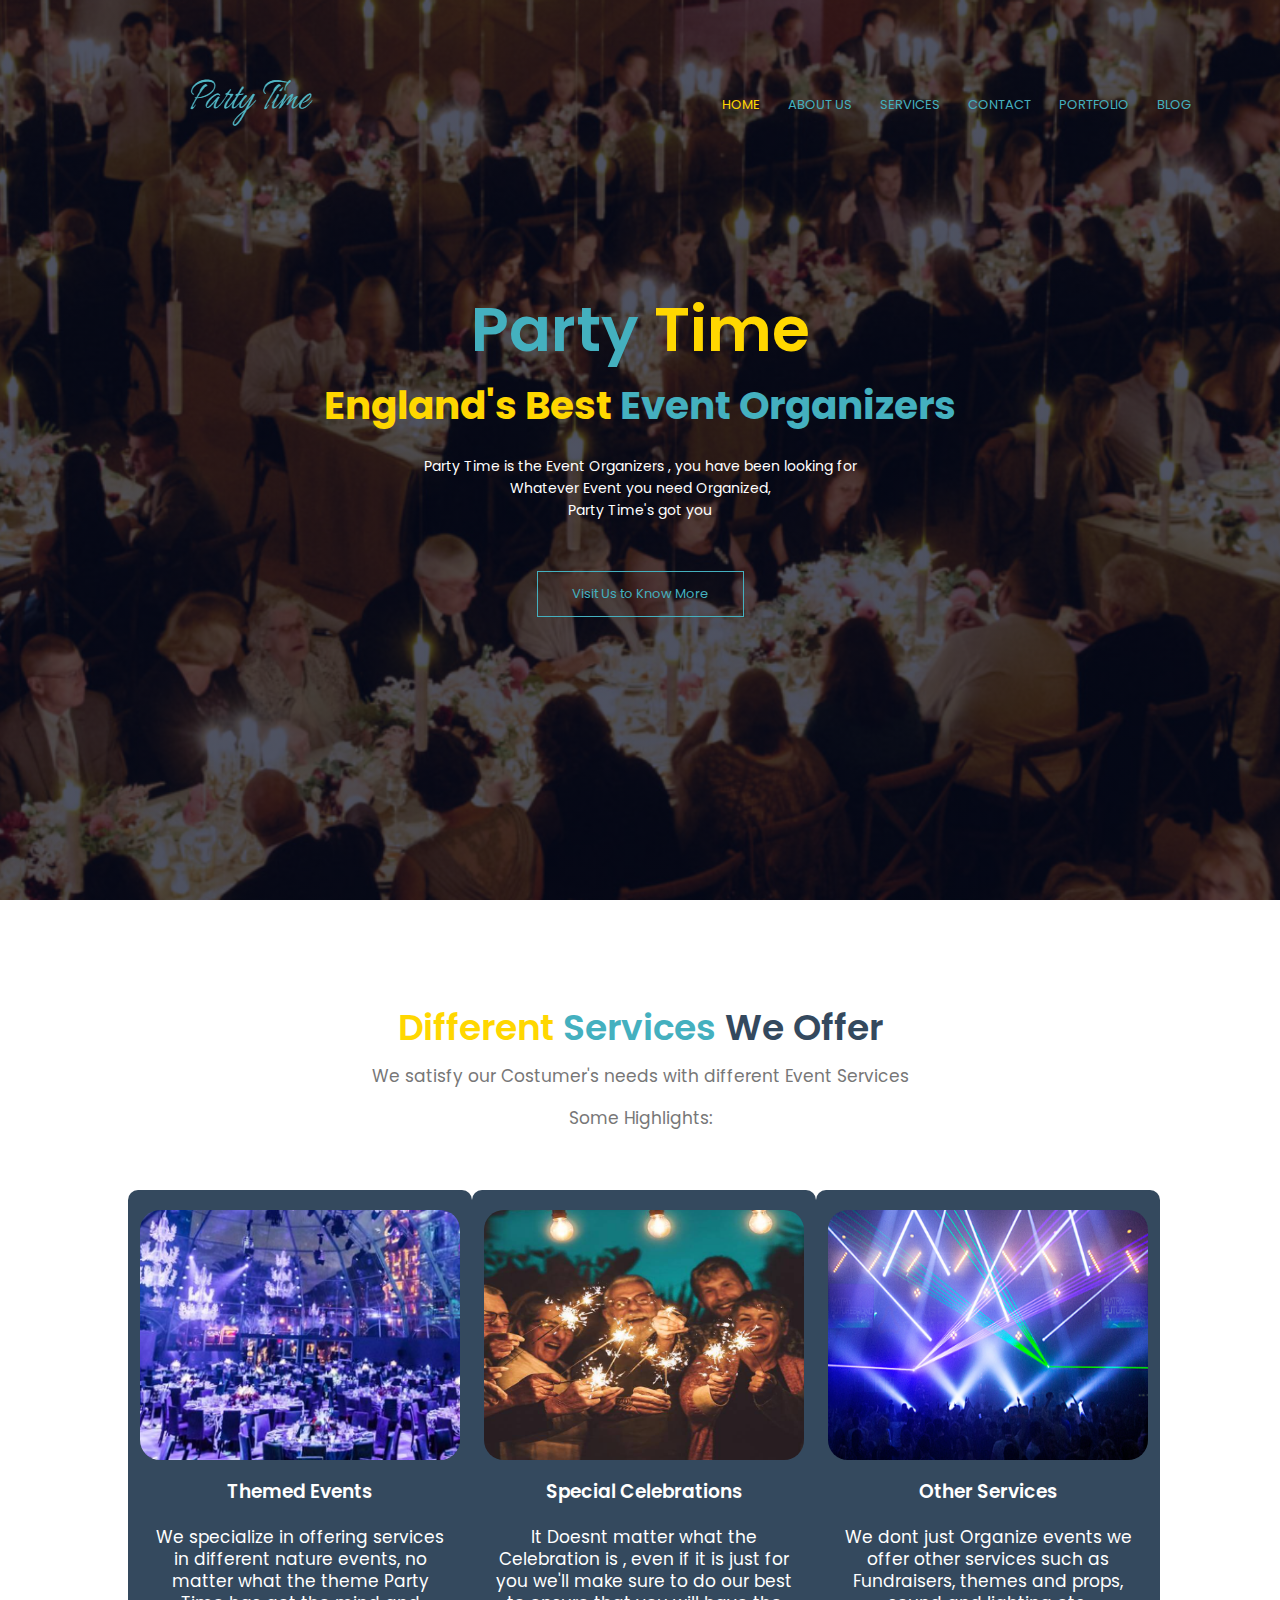
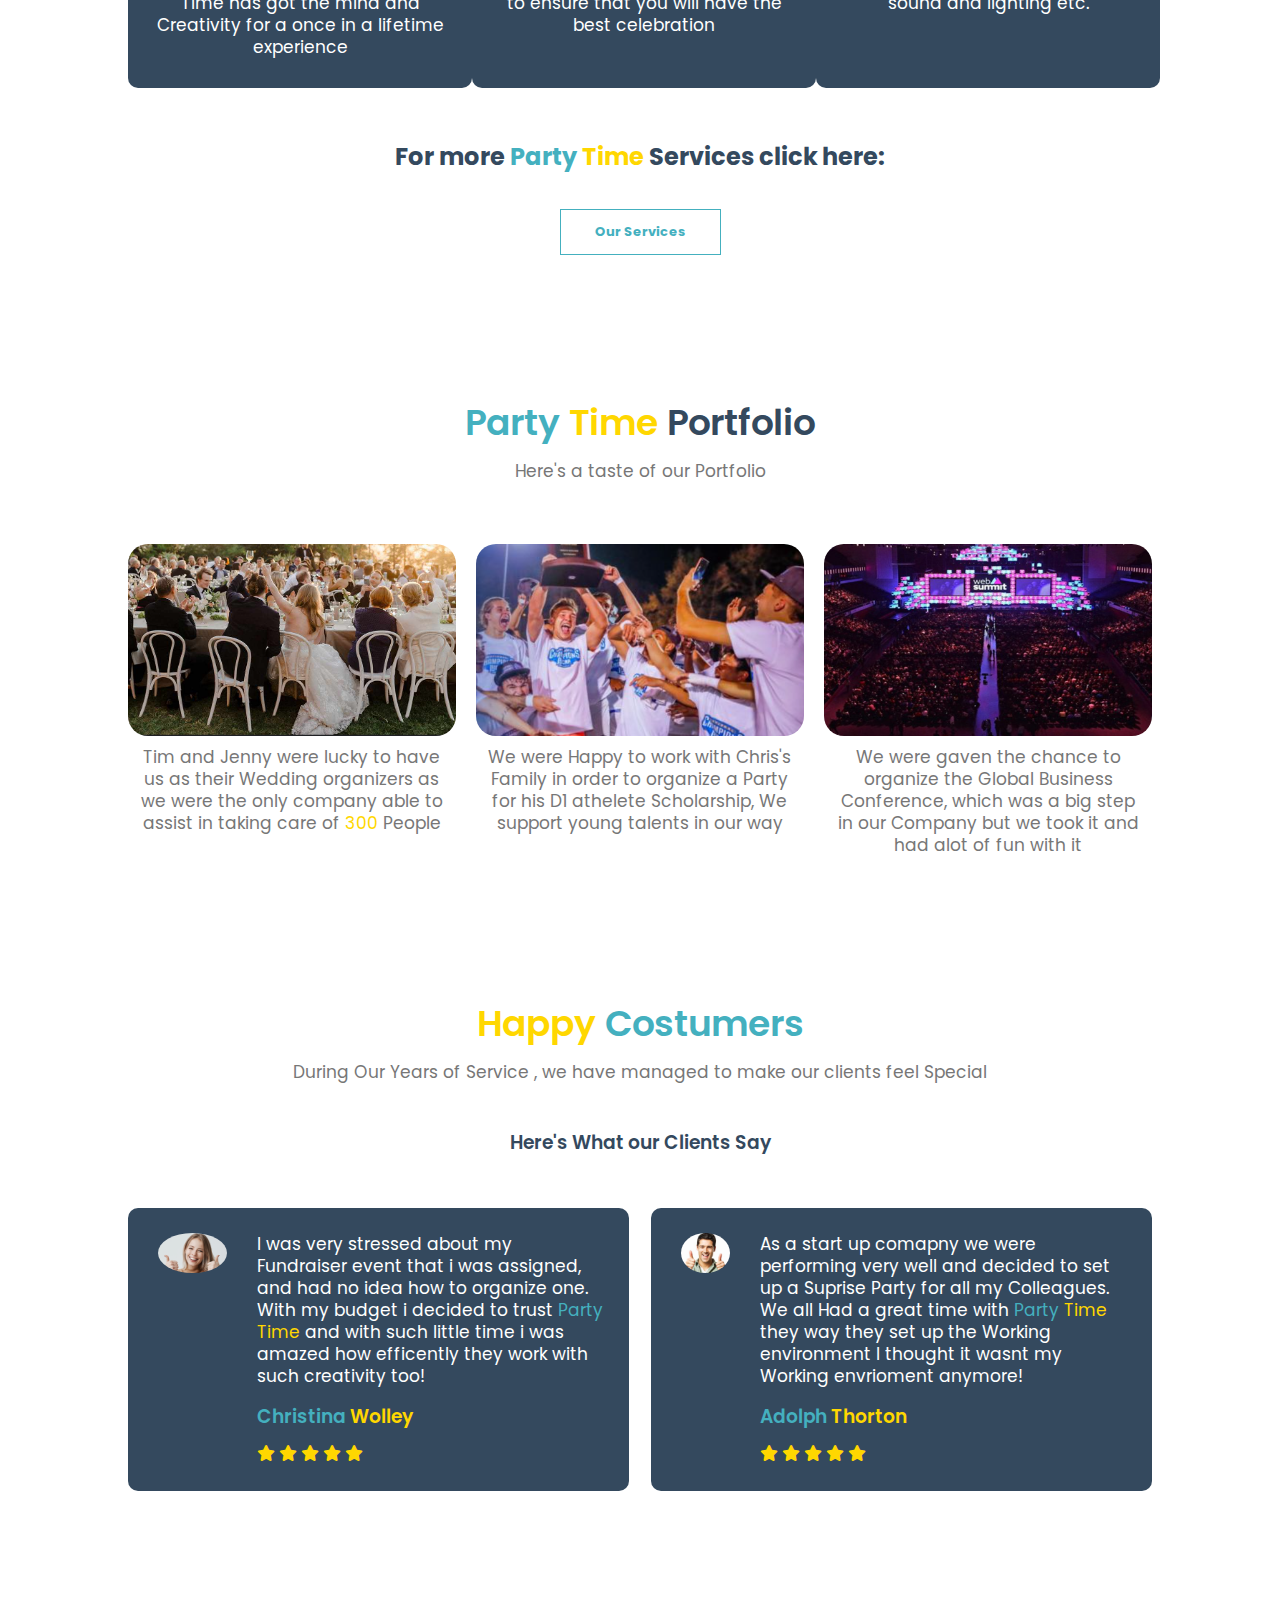
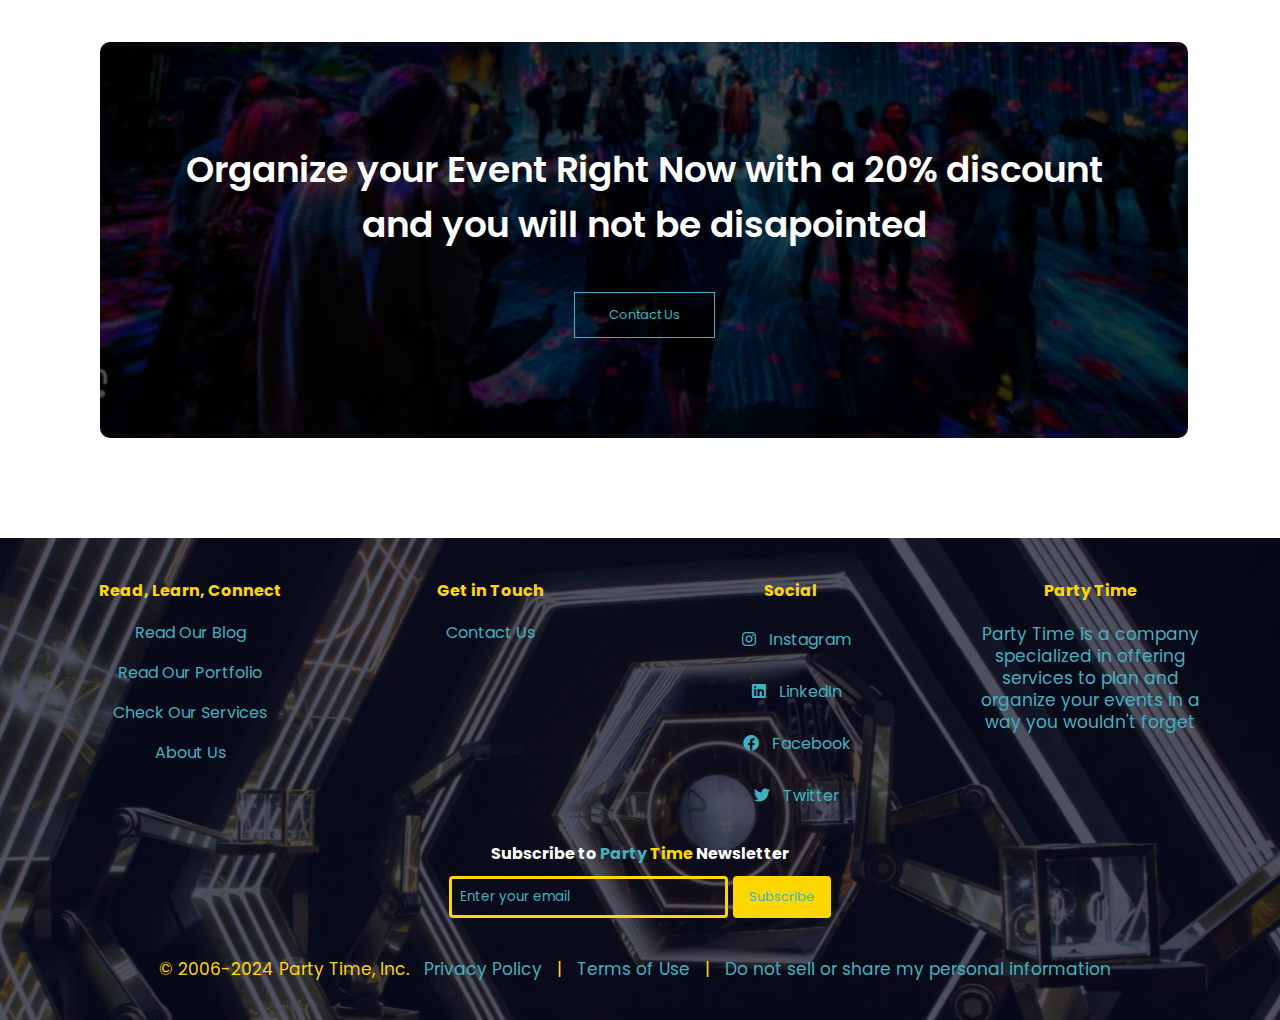
<file: index.html>
<!DOCTYPE html>
<html lang="en"

<head>
    <meta charset="UTF-8">
    <meta name="viewport" content="width=device-width, initial-scale=1.0">
    <title>Party Time - Home Page</title>
    <link rel="stylesheet" href="Index.css">
    <link rel="icon" type="Images/png" href="images/PartyTimeSignature.png">
    <link rel="preconnect" href="https://fonts.googleapis.com">
<link rel="preconnect" href="https://fonts.gstatic.com" crossorigin>
<link href="https://fonts.googleapis.com/css2?family=Poppins:wght@100;200;400;600;700&display=swap" rel="stylesheet">
<link rel="stylesheet" href="https://cdnjs.cloudflare.com/ajax/libs/font-awesome/6.0.0-beta3/css/all.min.css">


</head>
<section class="header">
    <nav>
        <a href="index.html"><img class="signature" src="Images/PartyTimeSignature.png" alt=""></a>
        <div class="nav_links">
            <ul id="nav-links">
                <li><a style="color: gold;" href="index.html">HOME</a></li>
                <li><a style="color: #44b0bf;" href="About.html">ABOUT US</a></li>
                <li><a style="color: #44b0bf;" href="Services.html">SERVICES</a></li>
                <li><a style="color: #44b0bf;" href="Contact.html">CONTACT</a></li>
                <li><a style="color: #44b0bf;" href="Portfolio.html">PORTFOLIO</a></li>
                <li><a style="color: #44b0bf;" href="Blog.html">BLOG</a></li>
            </ul>
        </div>
        <div class="hamburger-menu">
            <i style="color: gold;" class="fa fa-bars"></i>
        </div>
    </nav>

<div class="text-box">
    <h1> <span style="color: #44b0bf;">Party</span> <span style="color: Gold;">Time</span></h1>
    <h4> <span style="color: gold;">England's Best</span>  <span style="color: #44b0bf;">Event Organizers</span></h4>
    <p>Party Time is the Event Organizers , you have been looking for<br> Whatever Event you need Organized, <br> Party Time's got you</p>
    <a href="Contact.html" class="hero-btn">Visit Us to Know More</a>
</div>


</section>


    <section class="servicesweoffer">
        <h1 style="color: #34495e;"><span style="color: gold;">Different</span> <span style="color:#44b0bf; ;">Services</span> We Offer</h1>
        <p>We satisfy our Costumer's needs with different Event Services</p>
        <p>Some Highlights:</p>

        <div class="row">
            <div class="service-col">
                <img style="border-radius: 20px;" height="250px" width="320px" src="Images/ServicesWeofferHomePage1.png" alt="">
                <h3 style="color: white">Themed Events</h3>
                <p style="color: white;">We specialize in offering services in different nature events, no matter what the theme Party Time has got the mind and Creativity for a once in a lifetime experience</p>
            </div>
            <div class="service-col">
                <img style="border-radius: 20px;" height="250px" width="320px" src="Images/ServicesWeofferHomePage2.png" alt="">
                <h3 style="color: white">Special Celebrations</h3>
                <p style="color: white;">It Doesnt matter what the Celebration is , even if it is just for you we'll make sure to do our best to ensure that you will have the best celebration</p>
            </div>
            <div class="service-col">
                <img style="border-radius: 20px;" height="250px" width="320px" src="Images/ServicesWeofferHomePage3.png" alt="">
                <h3 style="color: white">Other Services</h3>
                <p style="color: white;">We dont just Organize events we offer other services such as Fundraisers, themes and props, sound and lighting etc.</p>
            </div>
        </div>
        
        <h2 style="color: #34495e;">For more <span style="color: #44b0bf;">Party</span> <span style="color: Gold;">Time</span> Services click here: <br> <br> <a href="Services.html" class="hero-btn">Our Services</a></h2>

    </section>

<br>
<br>

    <section class="Portfolio">
        <h1 style="color: #34495e;"><span style="color: #44b0bf;">Party</span> <span style="color: gold;" >Time</span> Portfolio</h1>
        <p>Here's a taste of our Portfolio</p>

        <div class="row">
            <div class="Portfolio-col">
                <img style="border-radius: 20px;" width="250px" height="192px"  src="Images/PortfolioTasteHomePage1.png">
                <p>Tim and Jenny were lucky to have us as their Wedding organizers as we were the only company able to assist in taking care of <span style="color:  gold;">300</span> People</p>
                <a href="Portfolio.html">
                    <div class="layer">
                        <h3>Tim's and Jenny's <br> <span style="color: gold;"> Wedding</span></h3>
                        
                    </div>
                </a>
            </div>
            <div class="Portfolio-col">
                <img style="border-radius: 20px;" width="250px" height="192px"  src="Images/PortfolioTasteHomePage2.png">
                <p>We were Happy to work with Chris's Family in order to organize a Party for his D1 athelete Scholarship, We support young talents in our way</p>
                <a href="Portfolio.html">
                    <div class="layer">
                        <h3>Chris's <br> <span style="color: gold;"> D1 Athlete Scholarship</span></h3>
                        
                    </div>
                </a>
            </div>
            <div class="Portfolio-col">
                <img style="border-radius: 20px;" width="250px" height="192px"  src="Images/PortfolioTasteHomePage3.png">
                <p>We were gaven the chance to organize the Global Business Conference, which was a big step in our Company but we took it and had alot of fun with it</p>
                <div class="layer">
                    <h3>Global Business <br> <span style="color: gold;">Conference</span></h3>
                </div>
            </div>
        </div>
    </section>
    <section class="testimonials">
        <h1 style="color: #34495e;"> <span style="color: gold;">Happy</span>  <span style="color: #44b0bf;">Costumers</span></h1>
        <p>During Our Years of Service , we have managed to make our clients feel Special</p>
        <br>
        <h3 style="color:#34495e;">Here's What our Clients Say</h3>

        <div class="row">
            <div class="testimonials-col">
                <img  src="Images/CostumerTestimonialHomePage1.png">
                <div>
                    <p style="color: white;">I was very stressed about my Fundraiser event that i was assigned, and had no idea how to organize one. With my budget i decided to trust <span style="color: #44b0bf;">Party</span> <span style="color: gold;" >Time</span> and with such little time i was amazed how efficently they work with such creativity too!</p>
                    <h3> <span style="color: #44b0bf;">Christina</span> <span style="color: gold;">Wolley</span></h3>
                    <i style="color: gold;" class="fa-solid fa-star"></i>
                    <i style="color: gold;" class="fa-solid fa-star"></i>
                    <i style="color: gold;" class="fa-solid fa-star"></i>
                    <i style="color: gold;" class="fa-solid fa-star"></i>
                    <i style="color: gold;" class="fa-solid fa-star"></i>
                </div>
            </div>
            <div class="testimonials-col">
                <img  src="Images/CostumerTestimonialHomePage2.png">
                <div>
                    <p style="color: white;">As a start up comapny we were performing very well and decided to set up a Suprise Party for all my Colleagues. We all Had a great time with <span style="color: #44b0bf;">Party</span> <span style="color: gold;" >Time</span> they way they set up the Working environment I thought it wasnt my Working envrioment anymore! </p>
                    <h3> <span style="color: #44b0bf;">Adolph</span> <span style="color: gold;">Thorton</span></h3>
                    <i style="color: gold;" class="fa-solid fa-star"></i>
                    <i style="color: gold;" class="fa-solid fa-star"></i>
                    <i style="color: gold;" class="fa-solid fa-star"></i>
                    <i style="color: gold;" class="fa-solid fa-star"></i>
                    <i style="color: gold;" class="fa-solid fa-star"></i>
                </div>
            </div>
        </div>
    </section>


<section style="        background-image: linear-gradient(rgba(0, 0, 0, 0.7), rgba(0, 0, 0, 0.7)), url(Images/ContactUs20PercentDiscountHomePage.png);" class="contactus">
        <h1>Organize your Event Right Now with a 20% discount <br> and you will not be disapointed </h1>
        <a href="Contact.html" class="hero-btn">Contact Us</a>       
</section>

<footer class="site-footer">
    <div class="footer-container">
        <div class="footer-section">
            <h4>Read, Learn, Connect</h4>
            <ul>
                <li><a style="color: #44b0bf;" href="Blog.html">Read Our Blog</a></li>
                <li><a style="color: #44b0bf;" href="Portfolio.html">Read Our Portfolio</a></li>
                <li><a style="color: #44b0bf;" href="Services.html">Check Our Services</a></li>
                <li><a style="color: #44b0bf;" href="About.html">About Us</a></li>
            </ul>
        </div>
        <div class="footer-section">
            <h4>Get in Touch</h4>
            <ul>
                <li><a style="color: #44b0bf;" href="Contact.html">Contact Us</a></li>
            </ul>
        </div>
        <div class="footer-section">
            <h4>Social</h4>
            <ul>
                <li><a style="color: #44b0bf;" href="#"><i style="color: #44b0bf;" class="fa-brands fa-instagram"></i>Instagram</a></li>
                <li><a style="color: #44b0bf;" href="#"><i style="color: #44b0bf;" class="fa-brands fa-linkedin"></i>LinkedIn</a></li>
                <li><a style="color: #44b0bf;" href="#"><i style="color: #44b0bf;" class="fa-brands fa-facebook"></i>Facebook</a></li>
                <li><a style="color: #44b0bf;" href="#"><i style="color: #44b0bf;" class="fa-brands fa-twitter"></i>Twitter</a></li>
            </ul>
        </div>
        <div class="footer-section">
            <h4>Party Time</h4>
            <p style="text-align: center">Party Time is a company specialized in offering services to plan and organize your events in a way you wouldn't forget </p>
        </div>
    </div>
    <div style="text-align: center;" class="footer-section newsletter">
        <h4 style="color: #fff;">Subscribe to <span style="color: #44b0bf;">Party</span> <span style="color: Gold;">Time</span>  Newsletter</h4>
        <form id="newsletter-form" action="#" method="post">
            <input type="email" id="newsletter-email" placeholder="Enter your email" required>
            <button class="hero-btn" type="submit">Subscribe</button>
        </form>
    </div>
    <div class="footer-bottom">
        <p style="color: gold;">© 2006-2024 Party Time, Inc. <a style="color: #44b0bf;" href="#">Privacy Policy</a> | <a style="color: #44b0bf;" href="#">Terms of Use</a> | <a style="color: #44b0bf;" href="#">Do not sell or share my personal information</a></p>
    </div>
</footer>
    <script src="script.js"></script>   
</body>
</html>
</file>
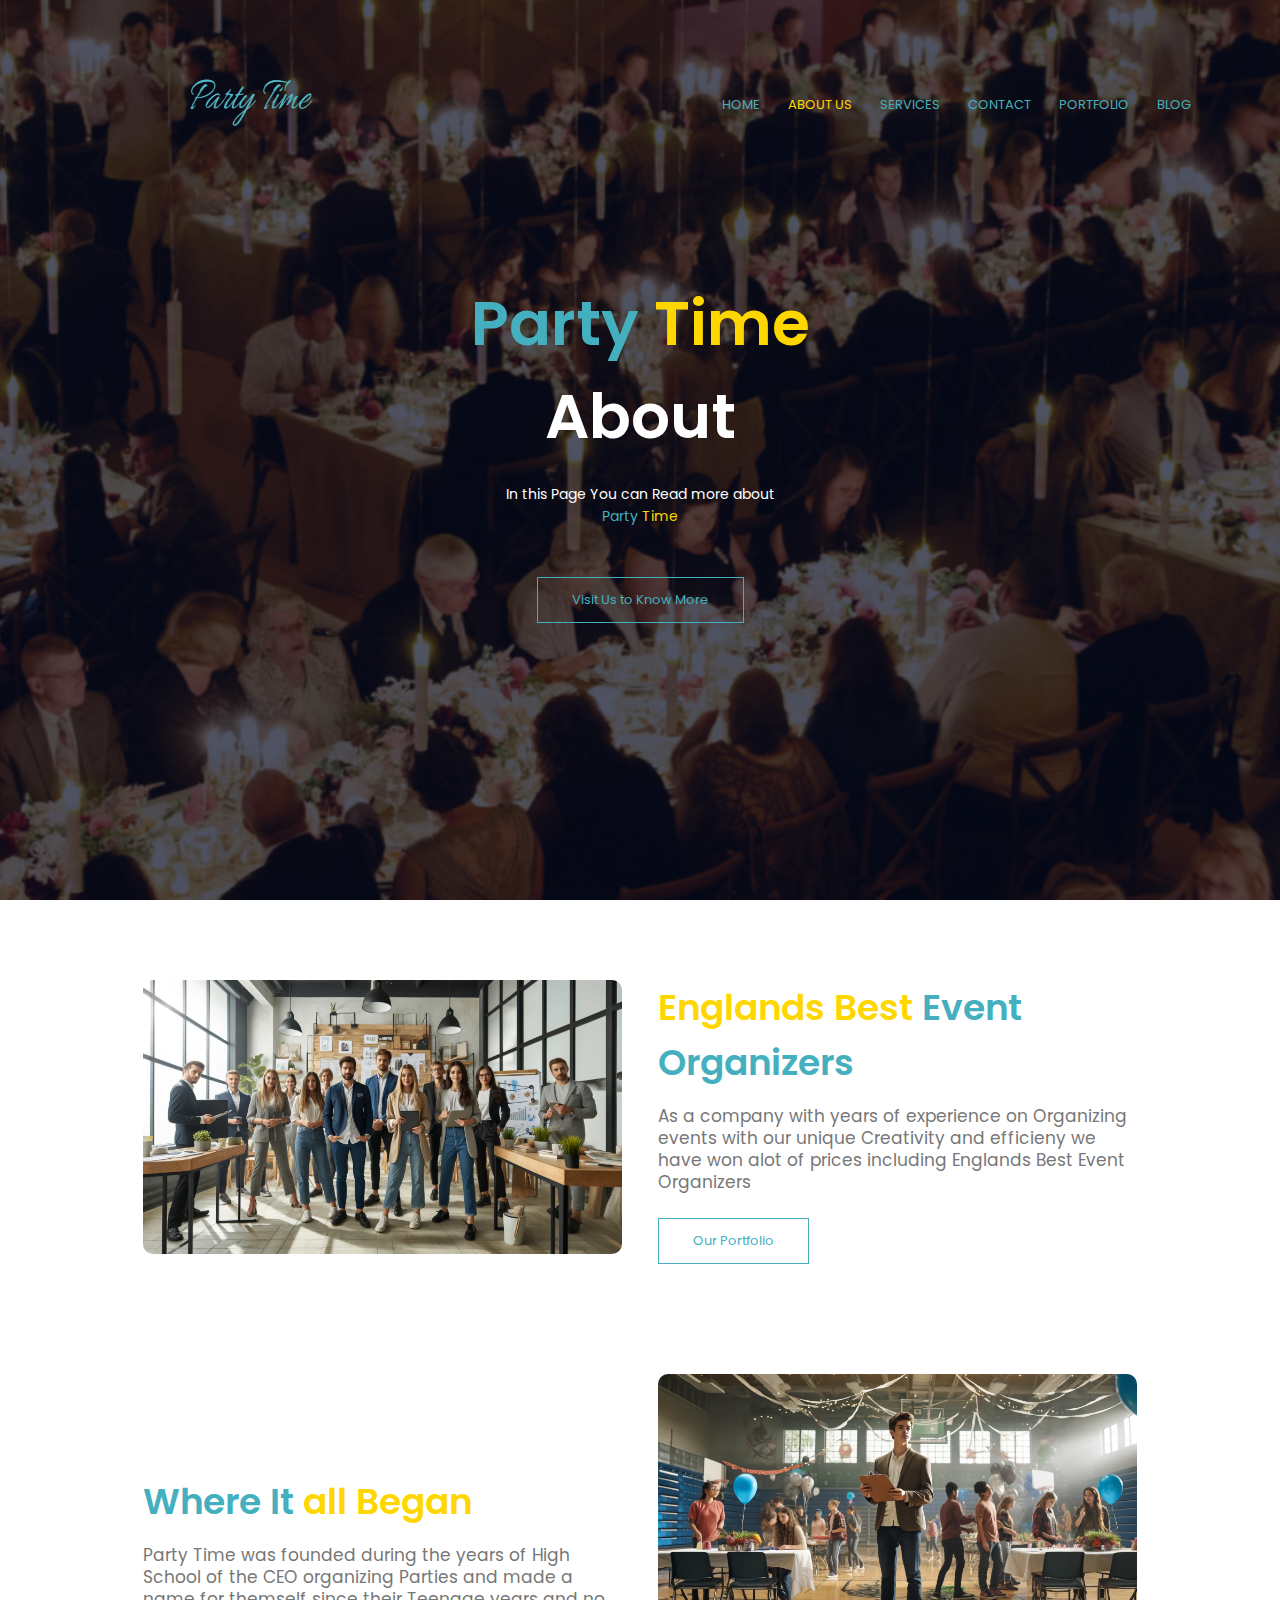
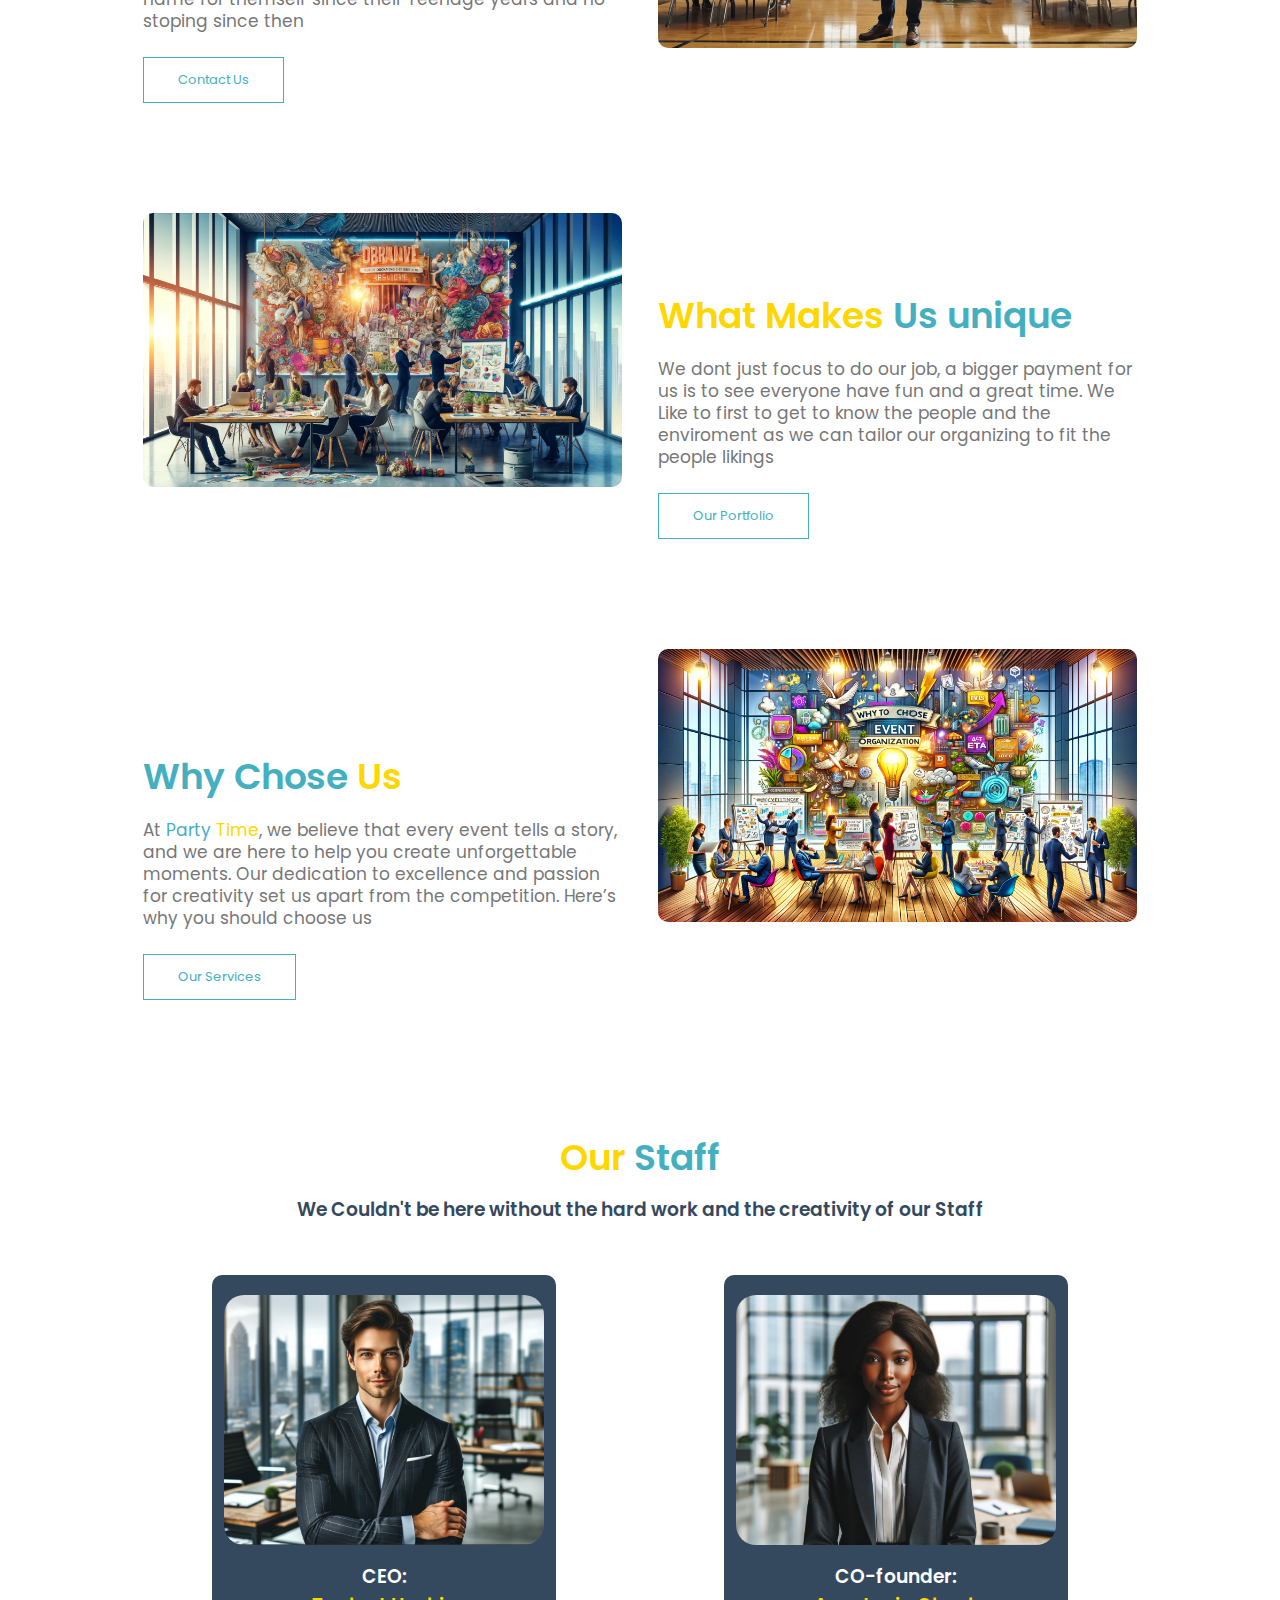
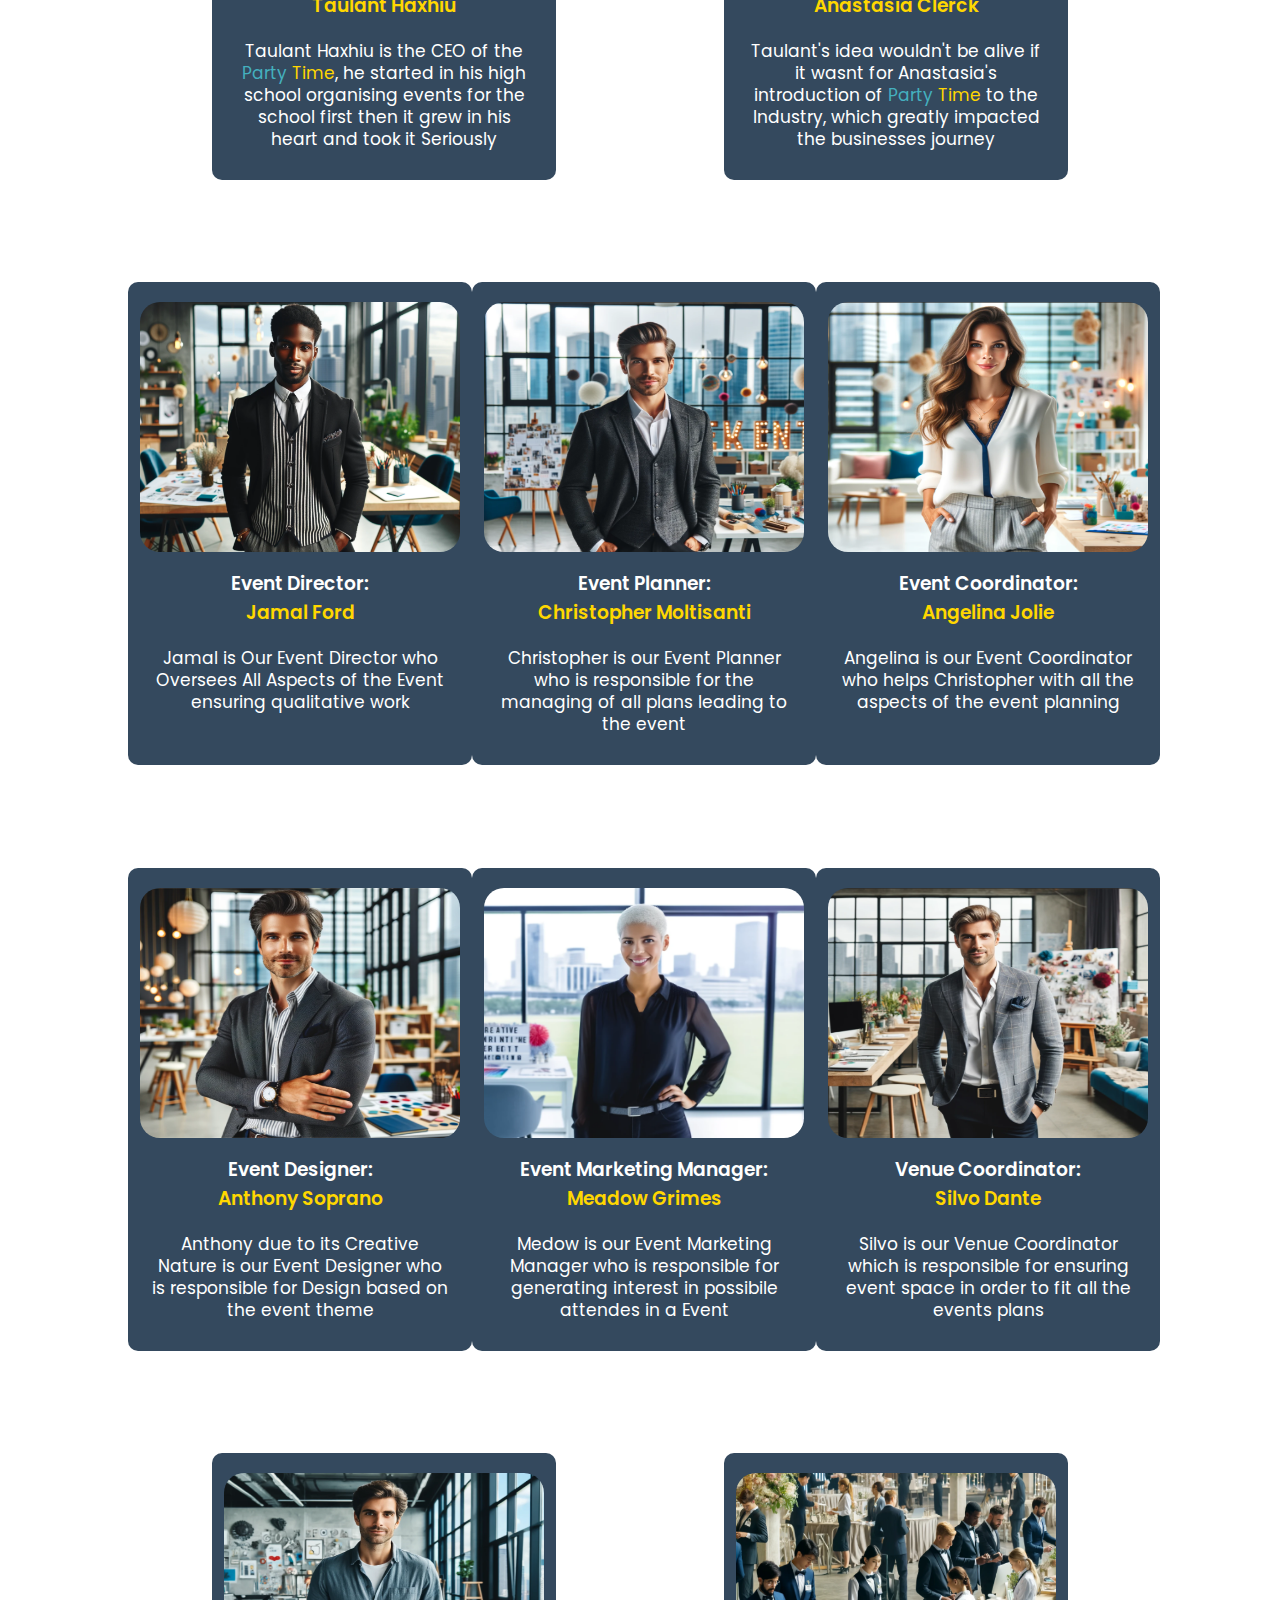
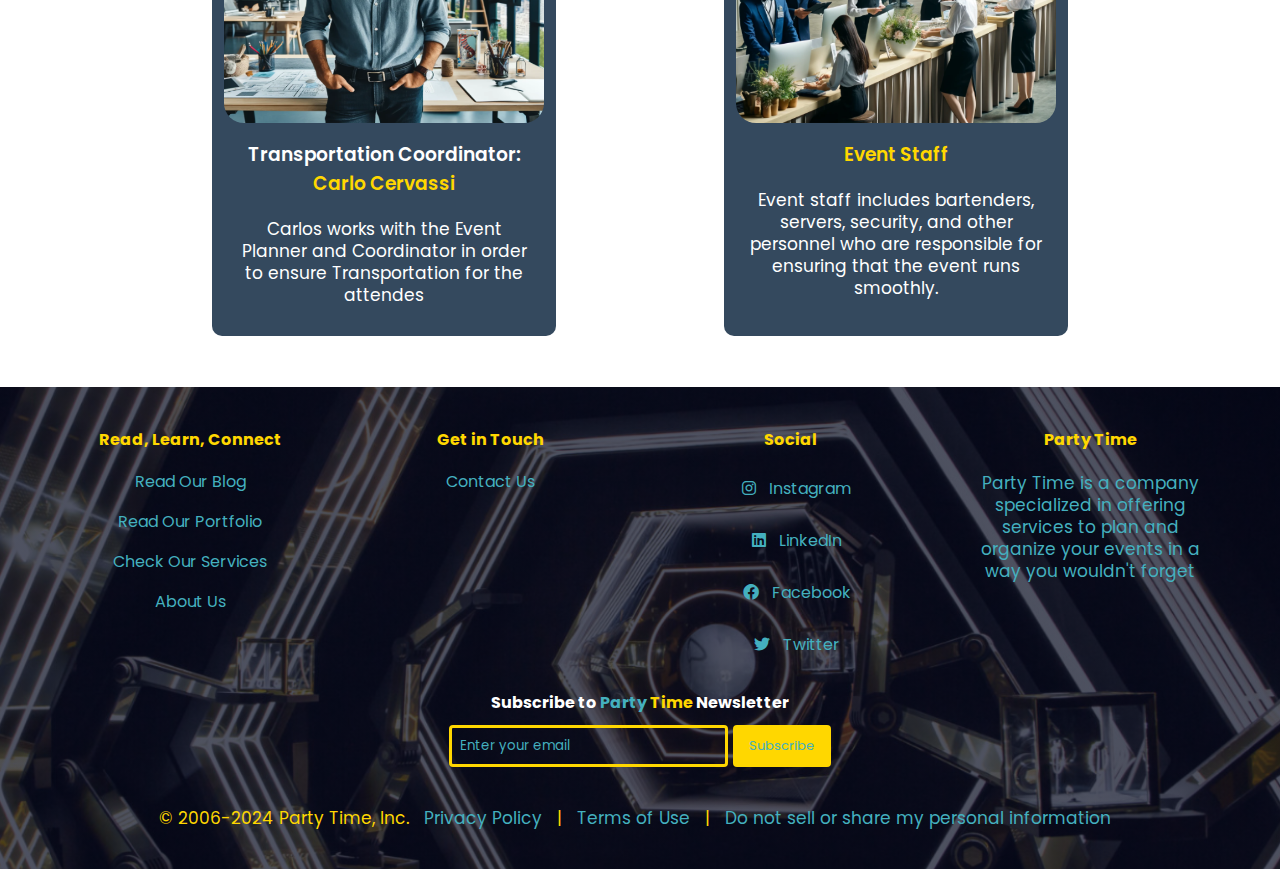
<file: About.html>
<!DOCTYPE html>
<html lang="en">

<head>
    <meta charset="UTF-8">
    <meta name="viewport" content="width=device-width, initial-scale=1.0">
    <title>Party Time - About Us</title>
    <link rel="stylesheet" href="Index.css">
    <link rel="icon" type="Images/png" href="images/PartyTimeSignature.png">
    <link rel="preconnect" href="https://fonts.googleapis.com">
    <link rel="preconnect" href="https://fonts.gstatic.com" crossorigin>
    <link href="https://fonts.googleapis.com/css2?family=Poppins:wght@100;200;400;600;700&display=swap"
        rel="stylesheet">
    <link rel="stylesheet" href="https://cdnjs.cloudflare.com/ajax/libs/font-awesome/6.0.0-beta3/css/all.min.css">


</head>

<body>
    <section class="header">
        <nav>
            <a href="index.html"><img class="signature" src="Images/PartyTimeSignature.png" alt=""></a>
            <div class="nav_links">
                <ul id="nav-links">
                    <li><a style="color: #44b0bf;" href="index.html">HOME</a></li>
                    <li><a style="color: gold;" href="About.html">ABOUT US</a></li>
                    <li><a style="color: #44b0bf;" href="Services.html">SERVICES</a></li>
                    <li><a style="color: #44b0bf;" href="Contact.html">CONTACT</a></li>
                    <li><a style="color: #44b0bf;" href="Portfolio.html">PORTFOLIO</a></li>
                    <li><a style="color: #44b0bf;" href="Blog.html">BLOG</a></li>
                </ul>
            </div>
            <div class="hamburger-menu">
                <i style="color: gold;" class="fa fa-bars"></i>
            </div>
        </nav>

        
        <div class="text-box">
            <h1><span style="color: #44b0bf;">Party</span> <span style="color: Gold;">Time</span> <br> About</h1>
            <p>In this Page You can Read more about <br> <span style="color: #44b0bf;">Party</span> <span
                    style="color: Gold;">Time</span> </p>
            <a href="Contact.html" class="hero-btn">Visit Us to Know More</a>
        </div>
    </section>

    <section class="about-us">

        <div class="row">
            <div class="about-col">
                <img src="Images/BestEventOrganizersAboutUs.png">
            </div>
            <div class="about-col">
                <h1 style="color: #34495e;"><span style="color: gold;">Englands Best</span> <span
                        style="color: #44b0bf;">Event Organizers</span></h1>
                <p>As a company with years of experience on Organizing events with our unique Creativity and efficieny
                    we have won alot of prices including Englands Best Event Organizers</p>
                <a href="Portfolio.html" class="hero-btn blue-btn">Our Portfolio</a>
            </div>
        </div>
    </section>



    <section class="about-us">
        <div class="row">
            <div class="about-col">
                <br>
                <br>
                <br>
                <br>
                <h1 style="color: #34495e;"> <span style="color: #44b0bf;">Where It</span> <span
                        style="color: gold;">all Began</span></h1>
                <p>Party Time was founded during the years of High School of the CEO organizing Parties and made a name
                    for themself since their Teenage years and no stoping since then</p>
                <a href="Contact.html" class="hero-btn blue-btn">Contact Us</a>
            </div>
            <div class="about-col">
                <img src="Images/WhereItAllBeganAboutUs.png">
            </div>
        </div>
    </section>

    <section class="about-us">

        <div class="row">
            <div class="about-col">
                <img src="Images/WhatMakesUsUniqueAboutUs.png">
            </div>
            <div class="about-col">
                <br>
                <br>
                <br>
                <h1 style="color: #34495e;"> <span style="color: gold;">What Makes</span> <span
                        style="color: #44b0bf;">Us unique</span></h1>
                <p>We dont just focus to do our job, a bigger payment for us is to see everyone have fun and a great
                    time. We Like to first to get to know the people and the enviroment as we can tailor our organizing
                    to fit the people likings </p>
                <a href="Portfolio.html" class="hero-btn blue-btn">Our Portfolio</a>
            </div>
        </div>
    </section>


    <section class="about-us">
        <div class="row">
            <div class="about-col">
                <br>
                <br>
                <br>
                <br>
                <h1 style="color: #34495e;"> <span style="color: #44b0bf;">Why Chose</span> <span
                        style="color: gold;">Us</span></h1>
                <p>At <span style="color: #44b0bf;">Party</span> <span style="color: Gold;">Time</span>, we believe that
                    every event tells a story, and we are here to help you create unforgettable moments. Our dedication
                    to excellence and passion for creativity set us apart from the competition. Here’s why you should
                    choose us </p>
                <a href="Services.html" class="hero-btn blue-btn">Our Services</a>
            </div>
            <div class="about-col">
                <img alt="db" src="Images/WhyChoseUsAboutUs.png">
            </div>
        </div>
    </section>

    <section class="servicesweoffer">
        <h1><span style="color: gold;">Our</span> <span style="color:#44b0bf; ;">Staff</span></h1>
        <h3 style="color: #34495e;">We Couldn't be here without the hard work and the creativity of our Staff</h3>

        <div style="display: flex; justify-content: space-around;" class="row">
            <div class="service-col">
                <img style="border-radius: 20px;" height="250px" width="320px" src="Images/Staff1.png" alt="">
                <h3 style="color: white"> CEO: <br> <span style="color: gold;">Taulant Haxhiu</span></h3>
                <p style="color: white;">Taulant Haxhiu is the CEO of the <br><span style="color: #44b0bf;">Party</span>
                    <span style="color: Gold;">Time</span>, he started in his high school organising events for the
                    school first then it grew in his heart and took it Seriously </p>
            </div>
            <div class="service-col">
                <img style="border-radius: 20px;" height="250px" width="320px" src="Images/Staff2.png" alt="">
                <h3 style="color: white">CO-founder: <br><span style="color: gold;">Anastasia Clerck</span></h3>
                <p style="color: white;">Taulant's idea wouldn't be alive if it wasnt for Anastasia's introduction of
                    <span style="color: #44b0bf;">Party</span> <span style="color: Gold;">Time</span> to the Industry,
                    which greatly impacted the businesses journey </p>
            </div>
        </div>
        <div class="row">
            <div class="service-col">
                <img style="border-radius: 20px;" height="250px" width="320px" src="Images/Staff3.png" alt="">
                <h3 style="color: white">Event Director: <br><span style="color: gold;">Jamal Ford</span></h3>
                <p style="color: white;">Jamal is Our Event Director who Oversees All Aspects of the Event ensuring
                    qualitative work </p>
            </div>
            <div class="service-col">
                <img style="border-radius: 20px;" height="250px" width="320px" src="Images/Staff4.png" alt="">
                <h3 style="color: white">Event Planner: <br> <span style="color: gold;">Christopher Moltisanti</span>
                </h3>
                <p style="color: white;">Christopher is our Event Planner who is responsible for the managing of all
                    plans leading to the event</p>
            </div>
            <div class="service-col">
                <img style="border-radius: 20px;" height="250px" width="320px" src="Images/Staff5.png" alt="">
                <h3 style="color: white">Event Coordinator: <br><span style="color: gold;">Angelina Jolie</span></h3>
                <p style="color: white;">Angelina is our Event Coordinator who helps Christopher with all the aspects of
                    the event planning</p>
            </div>
        </div>
        <div class="row">
            <div class="service-col">
                <img style="border-radius: 20px;" height="250px" width="320px" src="Images/Staff6.png" alt="">
                <h3 style="color: white">Event Designer: <br> <span style="color: gold;">Anthony Soprano</span></h3>
                <p style="color: white;">Anthony due to its Creative Nature is our Event Designer who is responsible for
                    Design based on the event theme</p>
            </div>
            <div class="service-col">
                <img style="border-radius: 20px;" height="250px" width="320px" src="Images/Staff7.png" alt="">
                <h3 style="color: white">Event Marketing Manager: <br><span style="color: gold;">Meadow Grimes</span>
                </h3>
                <p style="color: white;">Medow is our Event Marketing Manager who is responsible for generating interest
                    in possibile attendes in a Event</p>
            </div>
            <div class="service-col">
                <img style="border-radius: 20px;" height="250px" width="320px" src="Images/Staff8.png" alt="">
                <h3 style="color: white">Venue Coordinator: <br> <span style="color: gold;">Silvo Dante</span></h3>
                <p style="color: white;">Silvo is our Venue Coordinator which is responsible for ensuring event space in
                    order to fit all the events plans</p>
            </div>
        </div>
        <div style="display: flex; justify-content: space-around;" class="row">
            <div class="service-col">
                <img style="border-radius: 20px;" height="250px" width="320px" src="Images/Staff9.png" alt="">
                <h3 style="color: white">Transportation Coordinator: <br> <span style="color: gold;">Carlo
                        Cervassi</span></h3>
                <p style="color: white;">Carlos works with the Event Planner and Coordinator in order to ensure
                    Transportation for the attendes</p>
            </div>
            <div class="service-col">
                <img style="border-radius: 20px;" height="250px" width="320px" src="Images/Staff10.png" alt="">
                <h3 style="color: white"><span style="color: gold;">Event Staff</span></h3>
                <p style="color: white;">Event staff includes bartenders, servers, security, and other personnel who are
                    responsible for ensuring that the event runs smoothly.</p>
            </div>
        </div>
    </section>









    <footer class="site-footer">
        <div class="footer-container">
            <div class="footer-section">
                <h4>Read, Learn, Connect</h4>
                <ul>
                    <li><a style="color: #44b0bf;" href="Blog.html">Read Our Blog</a></li>
                    <li><a style="color: #44b0bf;" href="Portfolio.html">Read Our Portfolio</a></li>
                    <li><a style="color: #44b0bf;" href="Services.html">Check Our Services</a></li>
                    <li><a style="color: #44b0bf;" href="About.html">About Us</a></li>
                </ul>
            </div>


            <div class="footer-section">
                <h4>Get in Touch</h4>
                <ul>
                    <li><a style="color: #44b0bf;" href="Contact.html">Contact Us</a></li>
                </ul>
            </div>


            <div class="footer-section">
                <h4>Social</h4>
                <ul>
                    <li><a style="color: #44b0bf;" href="#"><i style="color: #44b0bf;"
                                class="fa-brands fa-instagram"></i>Instagram</a></li>
                    <li><a style="color: #44b0bf;" href="#"><i style="color: #44b0bf;"
                                class="fa-brands fa-linkedin"></i>LinkedIn</a></li>
                    <li><a style="color: #44b0bf;" href="#"><i style="color: #44b0bf;"
                                class="fa-brands fa-facebook"></i>Facebook</a></li>
                    <li><a style="color: #44b0bf;" href="#"><i style="color: #44b0bf;"
                                class="fa-brands fa-twitter"></i>Twitter</a></li>
                </ul>
            </div>


            <div class="footer-section">
                <h4>Party Time</h4>
                <p style="text-align: center">Party Time is a company specialized in offering services to plan and
                    organize your events in a way you wouldn't forget </p>
            </div>
        </div>
        <div style="text-align: center;" class="footer-section newsletter">
            <h4 style="color: #fff;">Subscribe to <span style="color: #44b0bf;">Party</span> <span
                    style="color: Gold;">Time</span> Newsletter</h4>
            <form id="newsletter-form" action="#" method="post">
                <input type="email" id="newsletter-email" placeholder="Enter your email" required>
                <button class="hero-btn" type="submit">Subscribe</button>
            </form>
        </div>


        <div class="footer-bottom">
            <p style="color: gold;">© 2006-2024 Party Time, Inc. <a style="color: #44b0bf;" href="#">Privacy Policy</a>
                | <a style="color: #44b0bf;" href="#">Terms of Use</a> | <a style="color: #44b0bf;" href="#">Do not sell
                    or share my personal information</a></p>
        </div>
    </footer>
    <script src="script.js"></script>
</body>

</html>
</file>
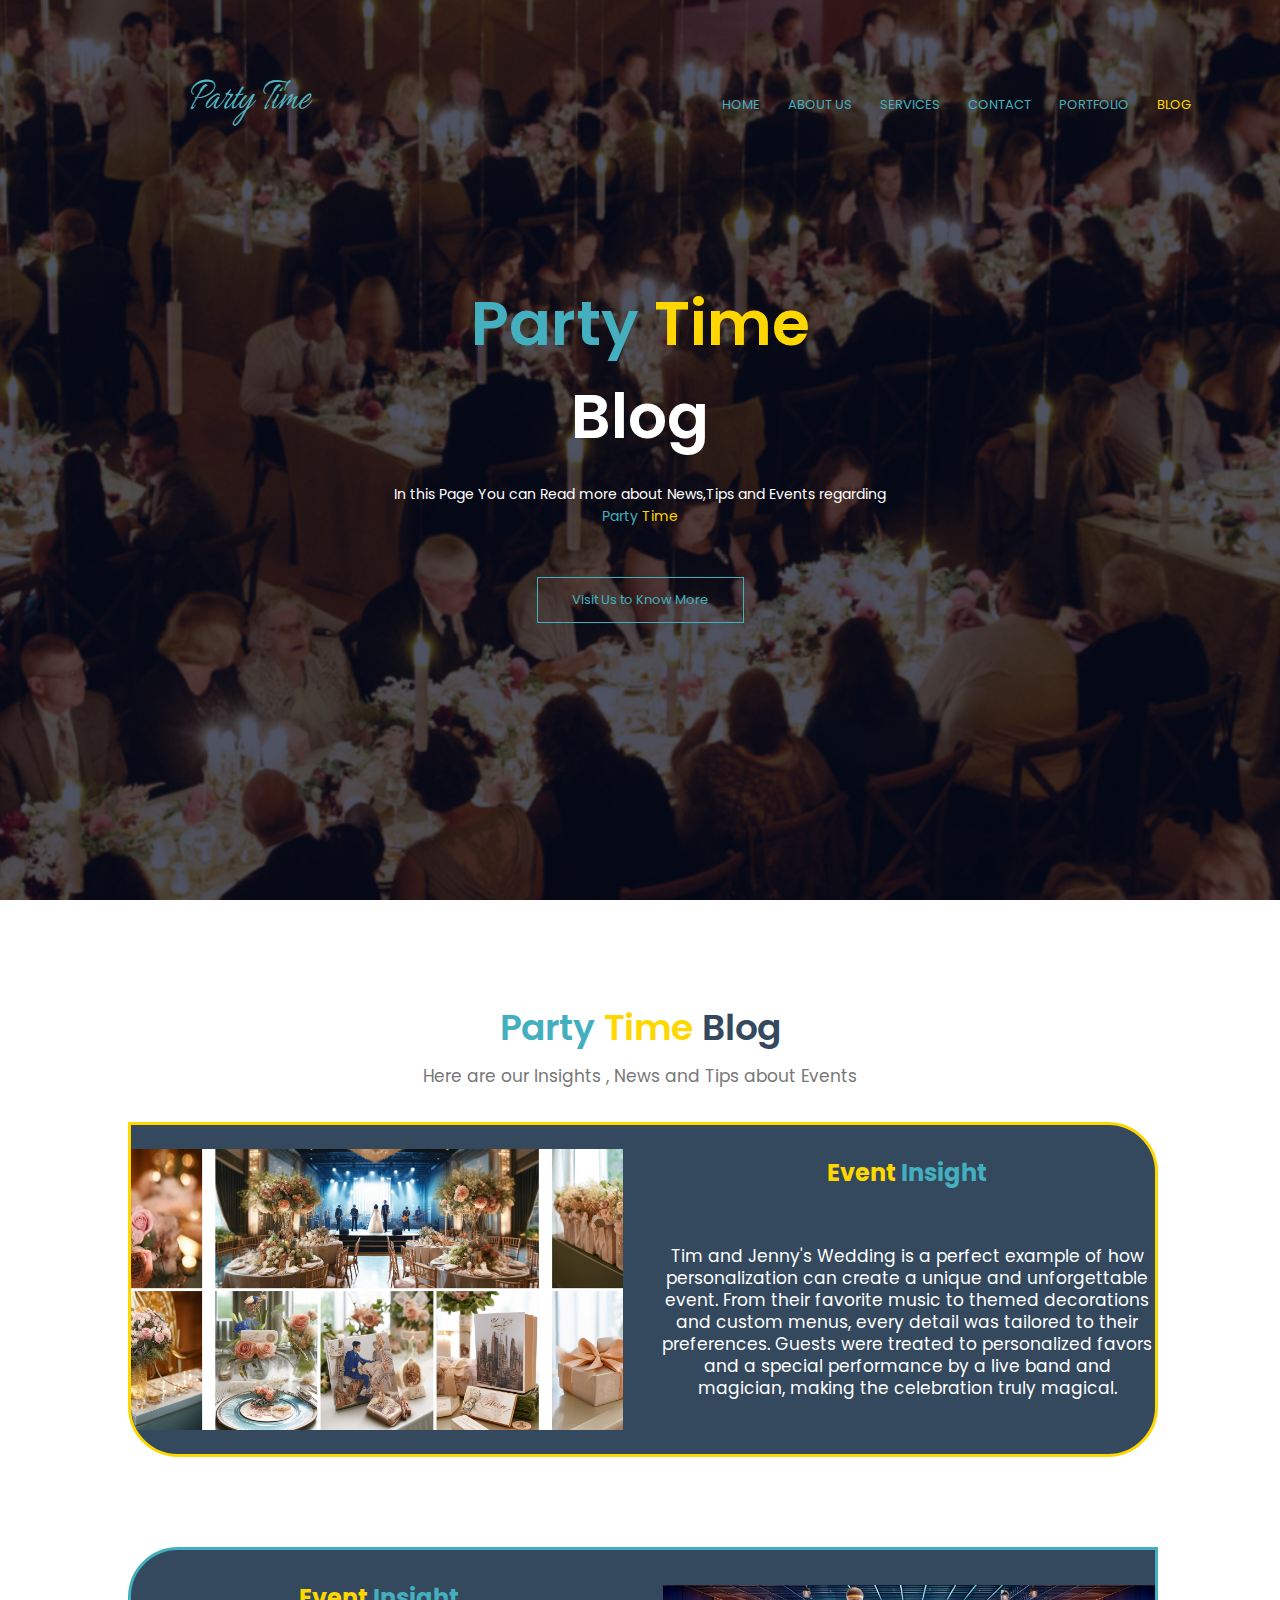
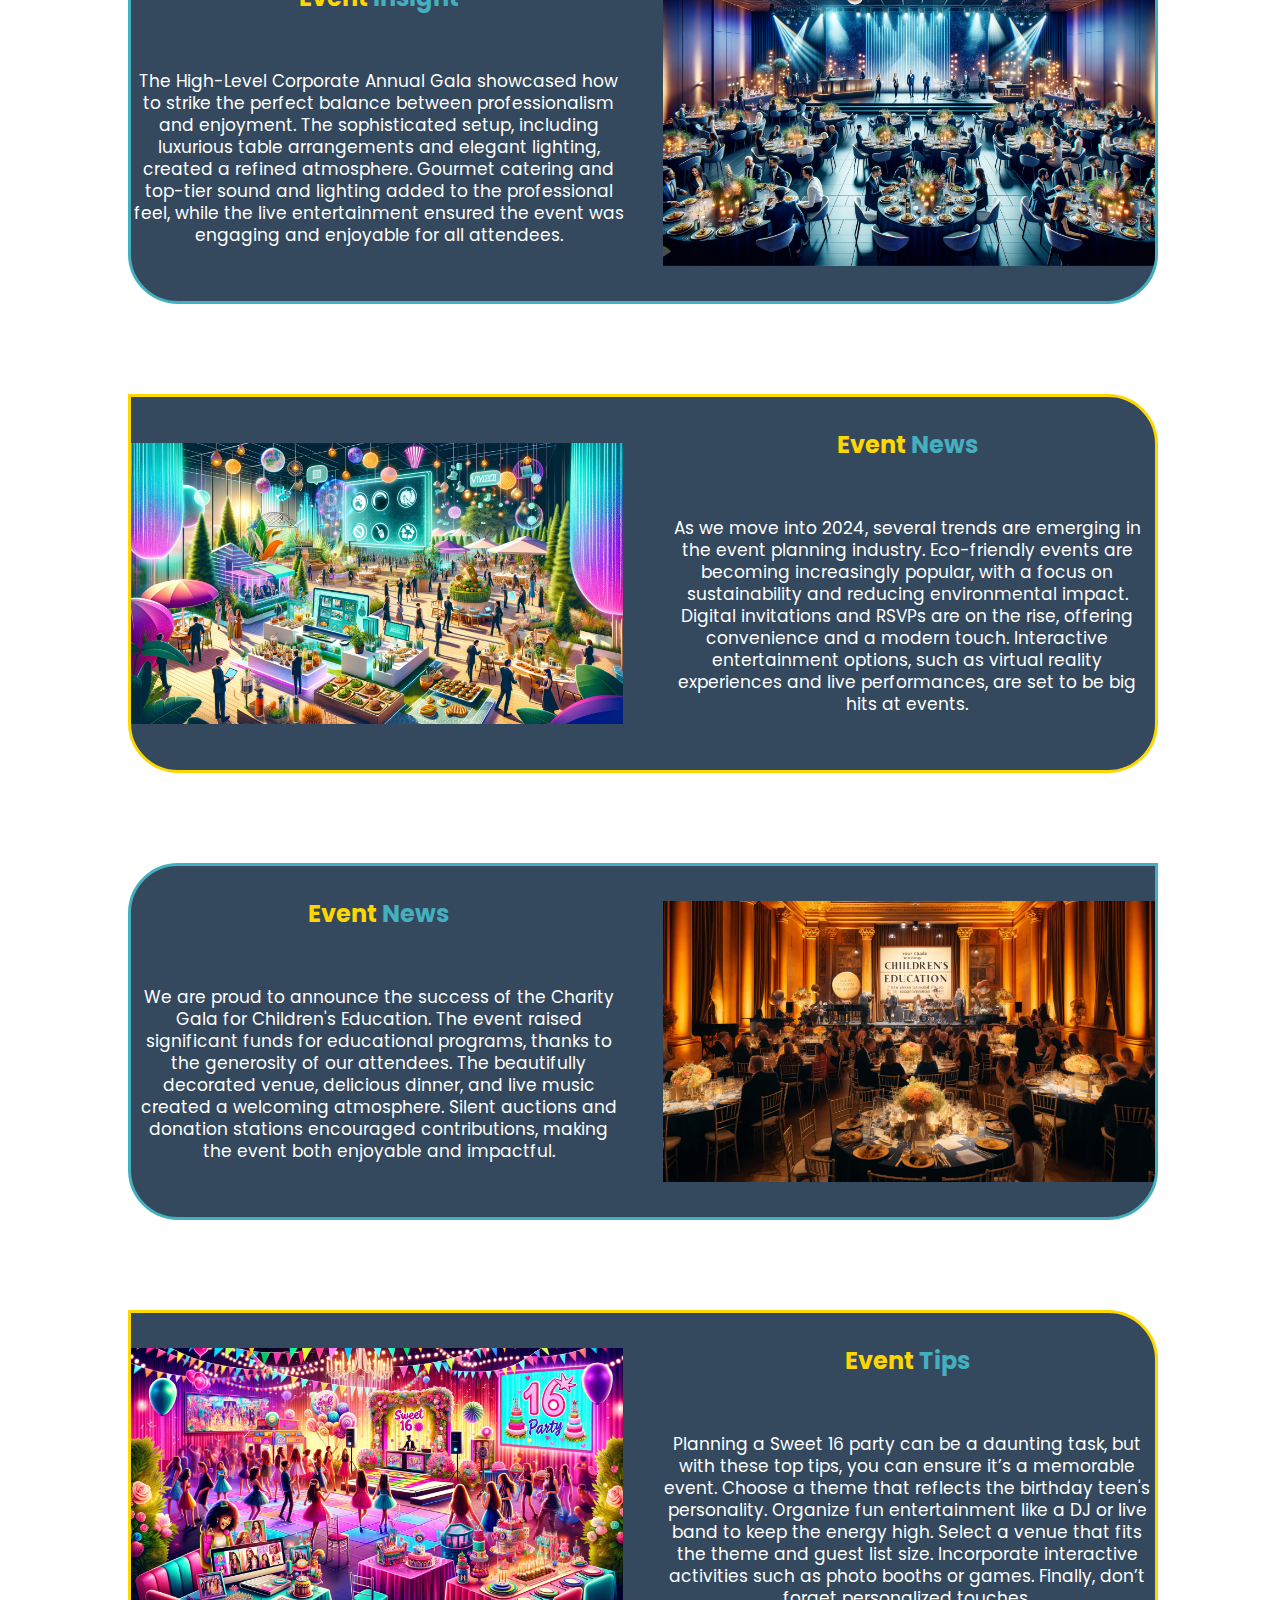
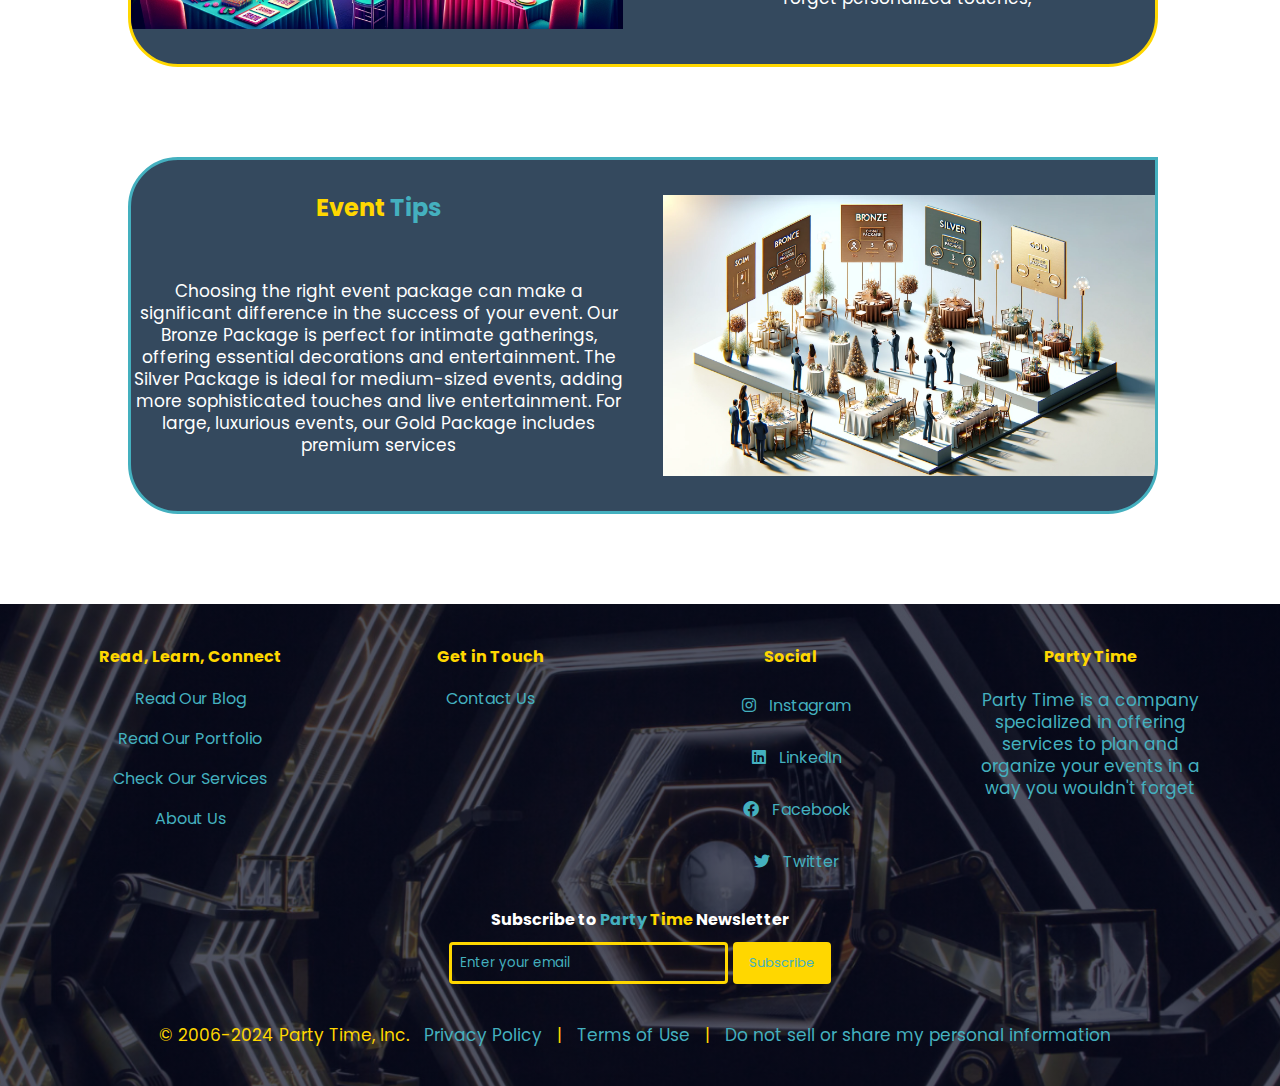
<file: Blog.html>
<!DOCTYPE html>
<html lang="en">

<head>
    <meta charset="UTF-8">
    <meta name="viewport" content="width=device-width, initial-scale=1.0">
    <title>Party Time - Blog</title>
    <link rel="stylesheet" href="Index.css">
    <link rel="icon" type="Images/png" href="images/PartyTimeSignature.png">
    <link rel="preconnect" href="https://fonts.googleapis.com">
    <link rel="preconnect" href="https://fonts.gstatic.com" crossorigin>
    <link href="https://fonts.googleapis.com/css2?family=Poppins:wght@100;200;400;600;700&display=swap"
        rel="stylesheet">
    <link rel="stylesheet" href="https://cdnjs.cloudflare.com/ajax/libs/font-awesome/6.0.0-beta3/css/all.min.css">


</head>

<body>
    <section class="header">
        <nav>
            <a href="index.html"><img class="signature" src="Images/PartyTimeSignature.png" alt=""></a>
            <div class="nav_links">
                <ul id="nav-links">
                    <li><a style="color: #44b0bf;" href="index.html">HOME</a></li>
                    <li><a style="color: #44b0bf;" href="About.html">ABOUT US</a></li>
                    <li><a style="color: #44b0bf;" href="Services.html">SERVICES</a></li>
                    <li><a style="color: #44b0bf;" href="Contact.html">CONTACT</a></li>
                    <li><a style="color: #44b0bf;" href="Portfolio.html">PORTFOLIO</a></li>
                    <li><a style="color: gold;" href="Blog.html">BLOG</a></li>
                </ul>
            </div>
            <div class="hamburger-menu">
                <i style="color: gold;" class="fa fa-bars"></i>
            </div>
        </nav>

        <div class="text-box">
            <h1><span style="color: #44b0bf;">Party</span> <span style="color: Gold;">Time</span> <br> Blog</h1>
            <p>In this Page You can Read more about News,Tips and Events regarding <br> <span
                    style="color: #44b0bf;">Party</span> <span style="color: Gold;">Time</span> </p>
            <a href="Contact.html" class="hero-btn">Visit Us to Know More</a>
        </div>

    </section>

    <br>
    <br>
    <section class="Blog">
        <h1 style="color: #34495e;">
            <span style="color: #44b0bf;">Party</span>
            <span style="color: gold;">Time</span> Blog
        </h1>
        <p>Here are our Insights , News and Tips about Events</p>
        <br>
        <div class="Blog-col">
            <div class="Blog-row">
                <div class="Blog-about-col">
                    <img src="Images/EventInsight1BlogPage.png" alt="Tim and Jenny's Wedding">
                </div>
                <div class="about-col3">
                    <h2><span style="color: gold;">Event</span> <span style="color: #44b0bf">Insight</span></h2>
                    <p style="color: #fff;">Tim and Jenny's Wedding is a perfect example of how personalization can
                        create a unique and unforgettable event. From their favorite music to themed decorations and
                        custom menus, every detail was tailored to their preferences. Guests were treated to
                        personalized favors and a special performance by a live band and magician, making the
                        celebration truly magical.</p>
                </div>
            </div>
            <a href="Portfolio.html">
                <div class="Blog-layer">
                    <h3><span style="color: gold;">The Magic of Personalized Weddings</span><br></h3>
                </div>
            </a>
        </div>
        <br>
        <br>
        <br>
        <div style="border-radius: 50px 0px 50px 50px; border: solid 3px #44b0bf" class="Blog-col">
            <div class="Blog-row">
                <div class="about-col3">
                    <h2><span style="color: gold;">Event</span> <span style="color: #44b0bf">Insight</span></h2>
                    <p style="color: #fff;">The High-Level Corporate Annual Gala showcased how to strike the perfect
                        balance between professionalism and enjoyment. The sophisticated setup, including luxurious
                        table arrangements and elegant lighting, created a refined atmosphere. Gourmet catering and
                        top-tier sound and lighting added to the professional feel, while the live entertainment ensured
                        the event was engaging and enjoyable for all attendees.
                    </p>
                </div>
                <div class="Blog-about-col">
                    <img src="Images/EventInsight2BlogPage.png" alt="Tim and Jenny's Wedding">
                </div>
            </div>
            <a href="Portfolio.html">
                <div class="Blog-layer">
                    <h3><span style="color: gold;">Corporate Events: Balancing Professionalism and Fun</span><br></h3>
                </div>
            </a>
        </div>

        <br>
        <br>
        <br>

        <div class="Blog-col">
            <div class="Blog-row">
                <div class="Blog-about-col">
                    <img src="Images/EventNews1BlogPage.png" alt="Tim and Jenny's Wedding">
                </div>
                <div class="about-col3">
                    <h2><span style="color: gold;">Event</span> <span style="color: #44b0bf">News</span></h2>
                    <p style="color: #fff;">As we move into 2024, several trends are emerging in the event planning
                        industry. Eco-friendly events are becoming increasingly popular, with a focus on sustainability
                        and reducing environmental impact. Digital invitations and RSVPs are on the rise, offering
                        convenience and a modern touch. Interactive entertainment options, such as virtual reality
                        experiences and live performances, are set to be big hits at events.
                    </p>
                </div>
            </div>
            <a href="Portfolio.html">
                <div class="Blog-layer">
                    <h3><span style="color: gold;">Upcoming Trends in Event Planning for 2024</span><br></h3>
                </div>
            </a>
        </div>
        <br>
        <br>
        <br>
        <div style="border-radius: 50px 0px 50px 50px; border: solid 3px #44b0bf" class="Blog-col">
            <div class="Blog-row">
                <div class="about-col3">
                    <h2><span style="color: gold;">Event</span> <span style="color: #44b0bf">News</span></h2>
                    <p style="color: #fff;"> We are proud to announce the success of the Charity Gala for Children's
                        Education. The event raised significant funds for educational programs, thanks to the generosity
                        of our attendees. The beautifully decorated venue, delicious dinner, and live music created a
                        welcoming atmosphere. Silent auctions and donation stations encouraged contributions, making the
                        event both enjoyable and impactful.
                    </p>
                </div>
                <div class="Blog-about-col">
                    <img src="Images/EventNews2BlogPage.png" alt="Tim and Jenny's Wedding">
                </div>
            </div>
            <a href="Portfolio.html">
                <div class="Blog-layer">
                    <h3><span style="color: gold;">Our Recent Success: Charity Gala for Children's Education</span><br>
                    </h3>
                </div>
            </a>
        </div>

        <br>
        <br>
        <br>

        <div class="Blog-col">
            <div class="Blog-row">
                <div class="Blog-about-col">
                    <img src="Images/EventTips1BlogPage.png" alt="Tim and Jenny's Wedding">
                </div>
                <div class="about-col3">
                    <h2><span style="color: gold;">Event</span> <span style="color: #44b0bf">Tips</span></h2>
                    <p style="color: #fff;">Planning a Sweet 16 party can be a daunting task, but with these top tips,
                        you can ensure it’s a memorable event. Choose a theme that reflects the birthday teen's
                        personality. Organize fun entertainment like a DJ or live band to keep the energy high. Select a
                        venue that fits the theme and guest list size. Incorporate interactive activities such as photo
                        booths or games. Finally, don’t forget personalized touches,
                    </p>
                </div>
            </div>
            <a href="Portfolio.html">
                <div class="Blog-layer">
                    <h3><span style="color: gold;">Top 5 Tips for Hosting a Memorable Sweet 16 Party</span><br></h3>
                </div>
            </a>
        </div>
        <br>
        <br>
        <br>
        <div style="border-radius: 50px 0px 50px 50px; border: solid 3px #44b0bf" class="Blog-col">
            <div class="Blog-row">
                <div class="about-col3">
                    <h2><span style="color: gold;">Event</span> <span style="color: #44b0bf">Tips</span></h2>
                    <p style="color: #fff;">Choosing the right event package can make a significant difference in the
                        success of your event. Our Bronze Package is perfect for intimate gatherings, offering essential
                        decorations and entertainment. The Silver Package is ideal for medium-sized events, adding more
                        sophisticated touches and live entertainment. For large, luxurious events, our Gold Package
                        includes premium services
                    </p>
                </div>
                <div class="Blog-about-col">
                    <img src="Images/EventTips2BlogPage.png" alt="Tim and Jenny's Wedding">
                </div>
            </div>
            <a href="Portfolio.html">
                <div class="Blog-layer">
                    <h3><span style="color: gold;">How to Choose the Right Event Package for Your Needs</span><br></h3>
                </div>
            </a>
        </div>
    </section>

    <br>
    <br>
    <br>


    <footer class="site-footer">
        <div class="footer-container">
            <div class="footer-section">
                <h4>Read, Learn, Connect</h4>
                <ul>
                    <li><a style="color: #44b0bf;" href="Blog.html">Read Our Blog</a></li>
                    <li><a style="color: #44b0bf;" href="Portfolio.html">Read Our Portfolio</a></li>
                    <li><a style="color: #44b0bf;" href="Services.html">Check Our Services</a></li>
                    <li><a style="color: #44b0bf;" href="About.html">About Us</a></li>
                </ul>
            </div>

            <div class="footer-section">
                <h4>Get in Touch</h4>
                <ul>
                    <li><a style="color: #44b0bf;" href="Contact.html">Contact Us</a></li>
                </ul>
            </div>


            <div class="footer-section">
                <h4>Social</h4>
                <ul>
                    <li><a style="color: #44b0bf;" href="#"><i style="color: #44b0bf;"
                                class="fa-brands fa-instagram"></i>Instagram</a></li>
                    <li><a style="color: #44b0bf;" href="#"><i style="color: #44b0bf;"
                                class="fa-brands fa-linkedin"></i>LinkedIn</a></li>
                    <li><a style="color: #44b0bf;" href="#"><i style="color: #44b0bf;"
                                class="fa-brands fa-facebook"></i>Facebook</a></li>
                    <li><a style="color: #44b0bf;" href="#"><i style="color: #44b0bf;"
                                class="fa-brands fa-twitter"></i>Twitter</a></li>
                </ul>
            </div>


            <div class="footer-section">
                <h4>Party Time</h4>
                <p style="text-align: center">Party Time is a company specialized in offering services to plan and
                    organize your events in a way you wouldn't forget </p>
            </div>
        </div>
        <div style="text-align: center;" class="footer-section newsletter">
            <h4 style="color: #fff;">Subscribe to <span style="color: #44b0bf;">Party</span> <span
                    style="color: Gold;">Time</span> Newsletter</h4>
            <form id="newsletter-form" action="#" method="post">
                <input type="email" id="newsletter-email" placeholder="Enter your email" required>
                <button class="hero-btn" type="submit">Subscribe</button>
            </form>
        </div>


        <div class="footer-bottom">
            <p style="color: gold;">© 2006-2024 Party Time, Inc. <a style="color: #44b0bf;" href="#">Privacy Policy</a>
                | <a style="color: #44b0bf;" href="#">Terms of Use</a> | <a style="color: #44b0bf;" href="#">Do not sell
                    or share my personal information</a></p>
        </div>
    </footer>



    <script src="script.js"></script>
</body>

</html>
</file>
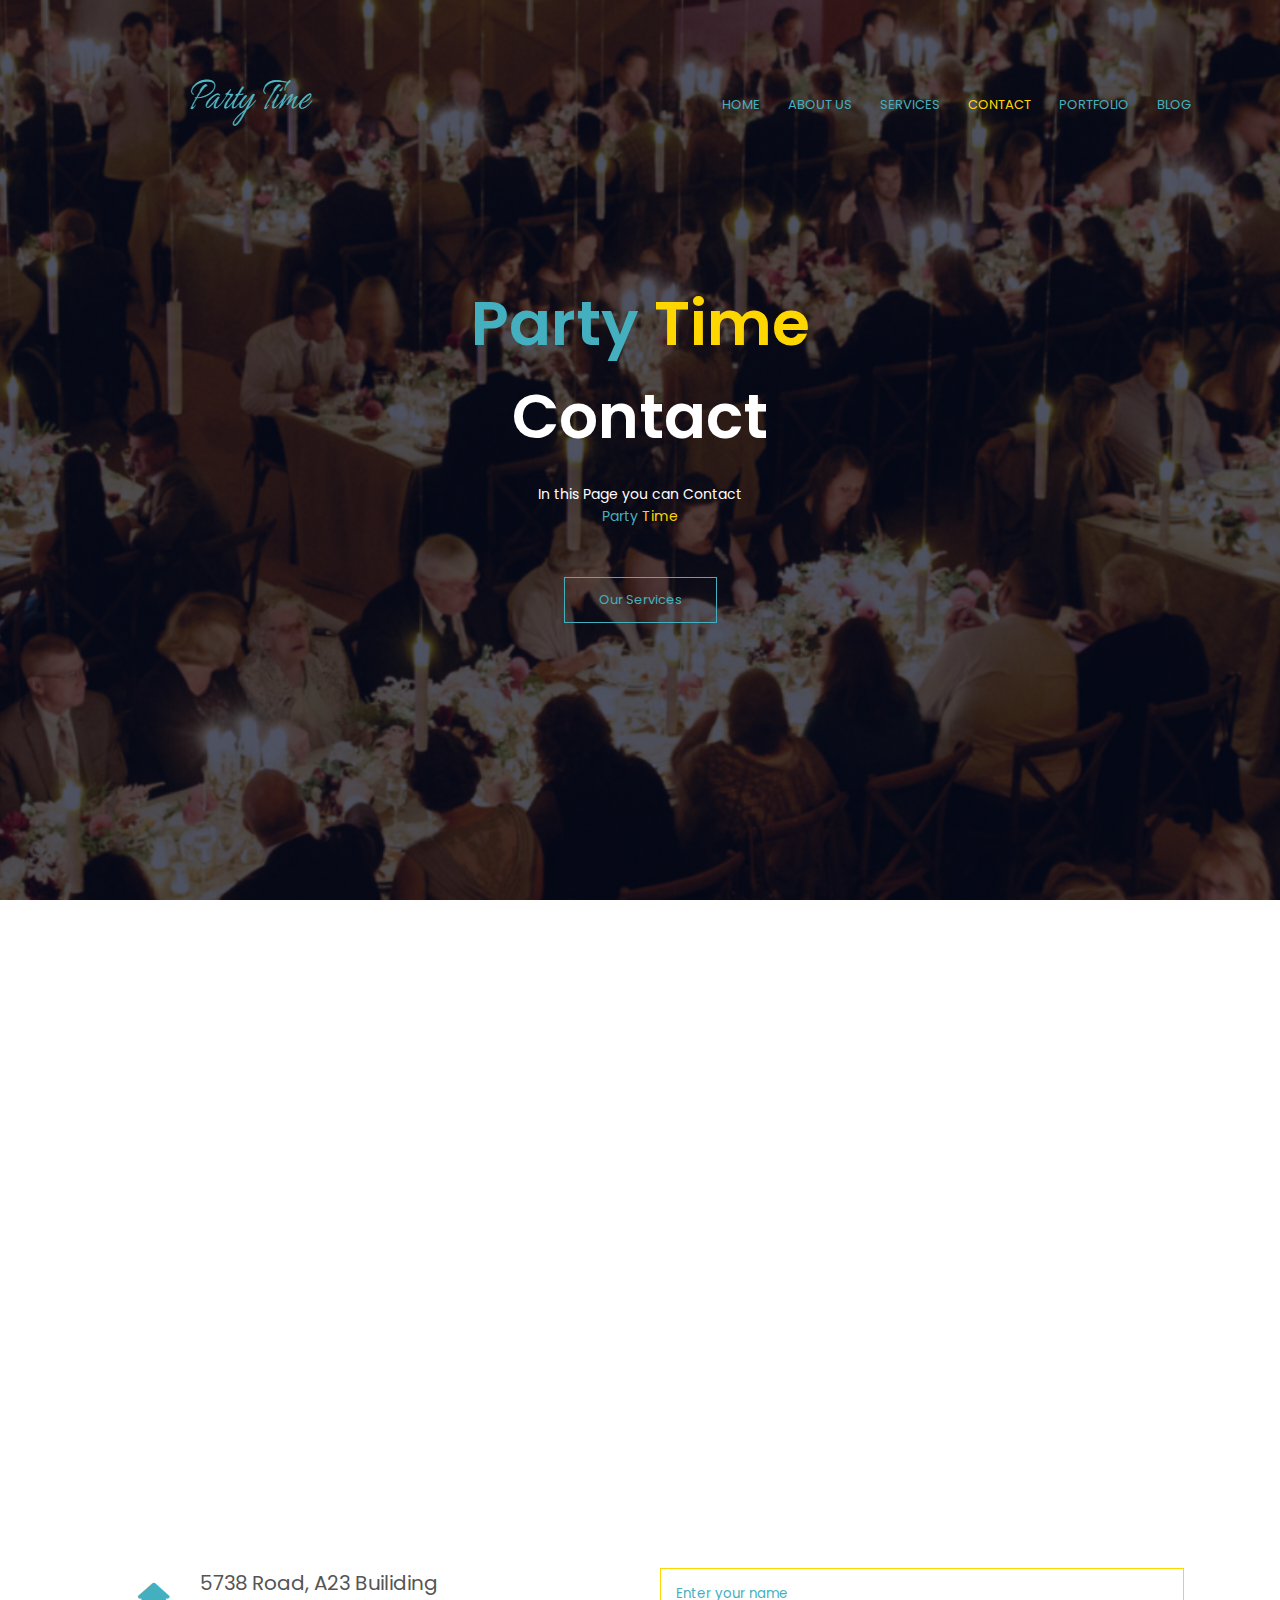
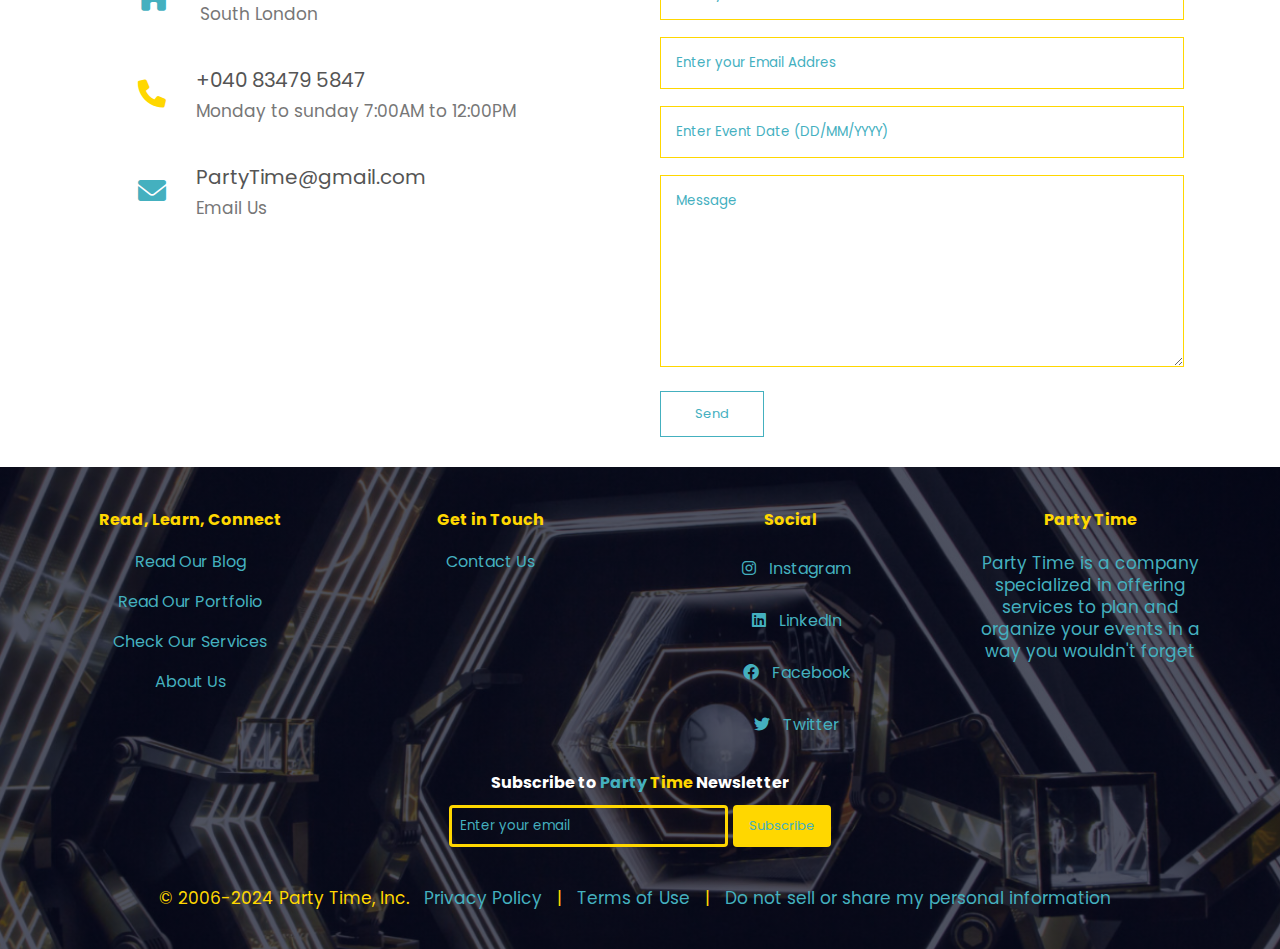
<file: Contact.html>
<!DOCTYPE html>
<html lang="en">

<head>
    <meta charset="UTF-8">
    <meta name="viewport" content="width=device-width, initial-scale=1.0">
    <title>Party Time - Contact</title>
    <link rel="stylesheet" href="Index.css">
    <link rel="icon" type="Images/png" href="images/PartyTimeSignature.png">
    <link rel="preconnect" href="https://fonts.googleapis.com">
    <link rel="preconnect" href="https://fonts.gstatic.com" crossorigin>
    <link href="https://fonts.googleapis.com/css2?family=Poppins:wght@100;200;400;600;700&display=swap"
        rel="stylesheet">
    <link rel="stylesheet" href="https://cdnjs.cloudflare.com/ajax/libs/font-awesome/6.0.0-beta3/css/all.min.css">


</head>

<body>

    <section class="header">
        <nav>
            <a href="index.html"><img class="signature" src="Images/PartyTimeSignature.png" alt=""></a>
            <div class="nav_links">
                <ul id="nav-links">
                    <li><a style="color: #44b0bf;" href="index.html">HOME</a></li>
                    <li><a style="color: #44b0bf;" href="About.html">ABOUT US</a></li>
                    <li><a style="color: #44b0bf;" href="Services.html">SERVICES</a></li>
                    <li><a style="color: gold;" href="Contact.html">CONTACT</a></li>
                    <li><a style="color: #44b0bf;" href="Portfolio.html">PORTFOLIO</a></li>
                    <li><a style="color: #44b0bf;" href="Blog.html">BLOG</a></li>
                </ul>
            </div>
            <div class="hamburger-menu">
                <i style="color: gold;" class="fa fa-bars"></i>
            </div>
        </nav>

        <div class="text-box">
            <h1> <span style="color: #44b0bf;">Party</span> <span style="color: gold;">Time</span> <br> Contact</h1>
            <p>In this Page you can Contact <br> <span style="color: #44b0bf;">Party</span> <span
                    style="color: gold;">Time</span> </p>
            <a href="Services.html" class="hero-btn">Our Services</a>
        </div>


    </section>

    <section class="location-map">
        <iframe
            src="https://www.google.com/maps/embed?pb=!1m14!1m8!1m3!1d22709.1519086193!2d10.91741011160889!3d44.64519279794261!3m2!1i1024!2i768!4f13.1!3m3!1m2!1s0x477fef12d42cf17f%3A0x19607398f8f8e95d!2sOsteria%20Francescana!5e0!3m2!1sen!2s!4v1699705780736!5m2!1sen!2s"
            width="600" height="450" style="border:0;" allowfullscreen="" loading="lazy"
            referrerpolicy="no-referrer-when-downgrade"></iframe>

    </section>

    <section class="contact-us">
        <div class="row">
            <div class="contact-col">
                <div>
                    <i style="color: #44b0bf;" class="fa-solid fa-house"></i>
                    <span>
                        <h5>5738 Road, A23 Builiding</h5>
                        <p>South London</p>
                    </span>
                </div>
                <div>
                    <i style="color: gold;" class="fa-solid fa-phone"></i>
                    <span>
                        <h5>+040 83479 5847</h5>
                        <p>Monday to sunday 7:00AM to 12:00PM</p>
                    </span>
                </div>
                <div>
                    <i style="color: #44b0bf;" class="fa-solid fa-envelope"></i>
                    <span>
                        <h5>PartyTime@gmail.com</h5>
                        <p>Email Us</p>
                    </span>
                </div>
            </div>
            <div class="contact-col">
                <form action="">
                    <input type="text" placeholder="Enter your name" required>
                    <input type="text" placeholder="Enter your Email Addres" required>
                    <input type="text" placeholder="Enter Event Date (DD/MM/YYYY)" required>
                    <textarea rows="8" placeholder="Message" required></textarea>
                    <button type="submit" class="hero-btn blue-btn">Send</button>
                </form>
            </div>
        </div>

    </section>









    <footer class="site-footer">
        <div class="footer-container">

            <div class="footer-section">
                <h4>Read, Learn, Connect</h4>
                <ul>
                    <li><a style="color: #44b0bf;" href="Blog.html">Read Our Blog</a></li>
                    <li><a style="color: #44b0bf;" href="Portfolio.html">Read Our Portfolio</a></li>
                    <li><a style="color: #44b0bf;" href="Services.html">Check Our Services</a></li>
                    <li><a style="color: #44b0bf;" href="About.html">About Us</a></li>
                </ul>
            </div>


            <div class="footer-section">
                <h4>Get in Touch</h4>
                <ul>
                    <li><a style="color: #44b0bf;" href="Contact.html">Contact Us</a></li>
                </ul>
            </div>


            <div class="footer-section">
                <h4>Social</h4>
                <ul>
                    <li><a style="color: #44b0bf;" href="#"><i style="color: #44b0bf;"
                                class="fa-brands fa-instagram"></i>Instagram</a></li>
                    <li><a style="color: #44b0bf;" href="#"><i style="color: #44b0bf;"
                                class="fa-brands fa-linkedin"></i>LinkedIn</a></li>
                    <li><a style="color: #44b0bf;" href="#"><i style="color: #44b0bf;"
                                class="fa-brands fa-facebook"></i>Facebook</a></li>
                    <li><a style="color: #44b0bf;" href="#"><i style="color: #44b0bf;"
                                class="fa-brands fa-twitter"></i>Twitter</a></li>
                </ul>
            </div>


            <div class="footer-section">
                <h4>Party Time</h4>
                <p style="text-align: center">Party Time is a company specialized in offering services to plan and
                    organize your events in a way you wouldn't forget </p>
            </div>
        </div>
        <div style="text-align: center;" class="footer-section newsletter">
            <h4 style="color: #fff;">Subscribe to <span style="color: #44b0bf;">Party</span> <span
                    style="color: Gold;">Time</span> Newsletter</h4>
            <form id="newsletter-form" action="#" method="post">
                <input type="email" id="newsletter-email" placeholder="Enter your email" required>
                <button class="hero-btn" type="submit">Subscribe</button>
            </form>

        </div>


        <div class="footer-bottom">
            <p style="color: gold;">© 2006-2024 Party Time, Inc. <a style="color: #44b0bf;" href="#">Privacy Policy</a>
                | <a style="color: #44b0bf;" href="#">Terms of Use</a> | <a style="color: #44b0bf;" href="#">Do not sell
                    or share my personal information</a></p>
        </div>
    </footer>
    <script src="script.js"></script>
</body>

</html>
</file>
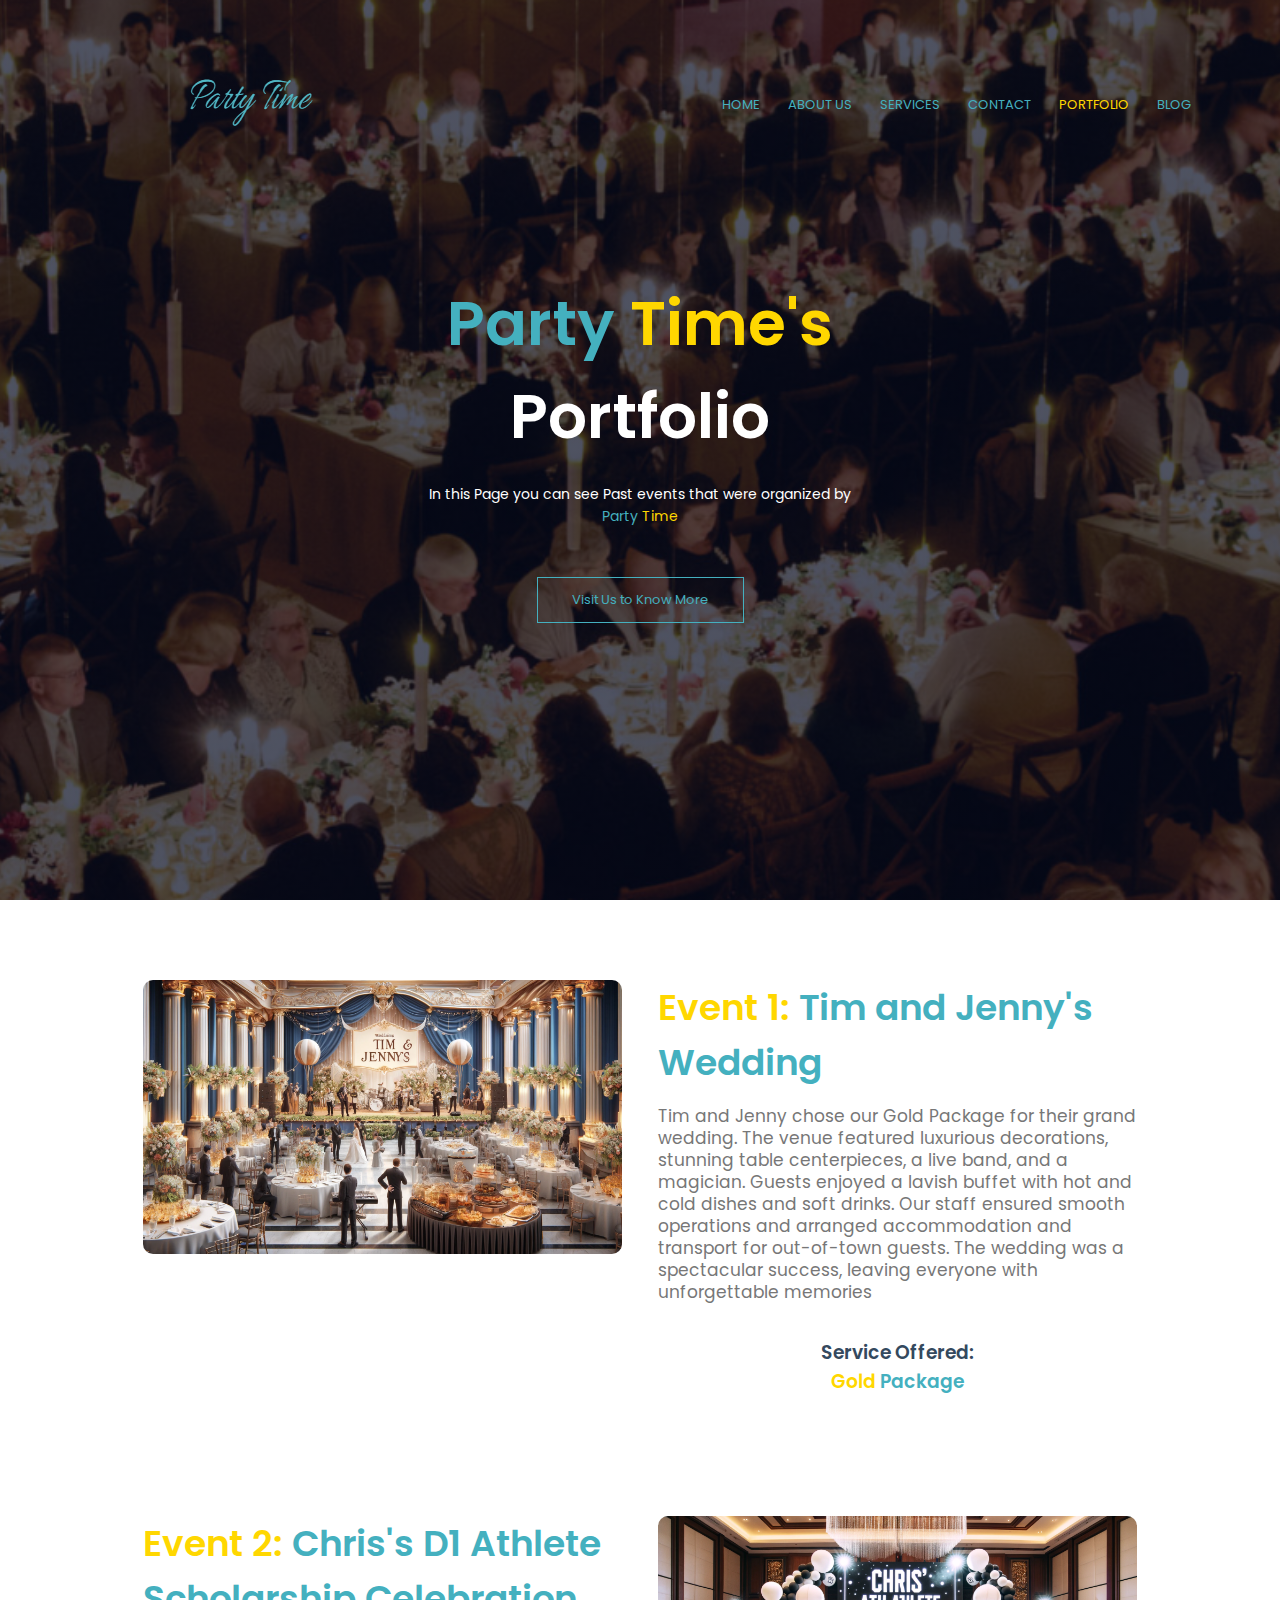
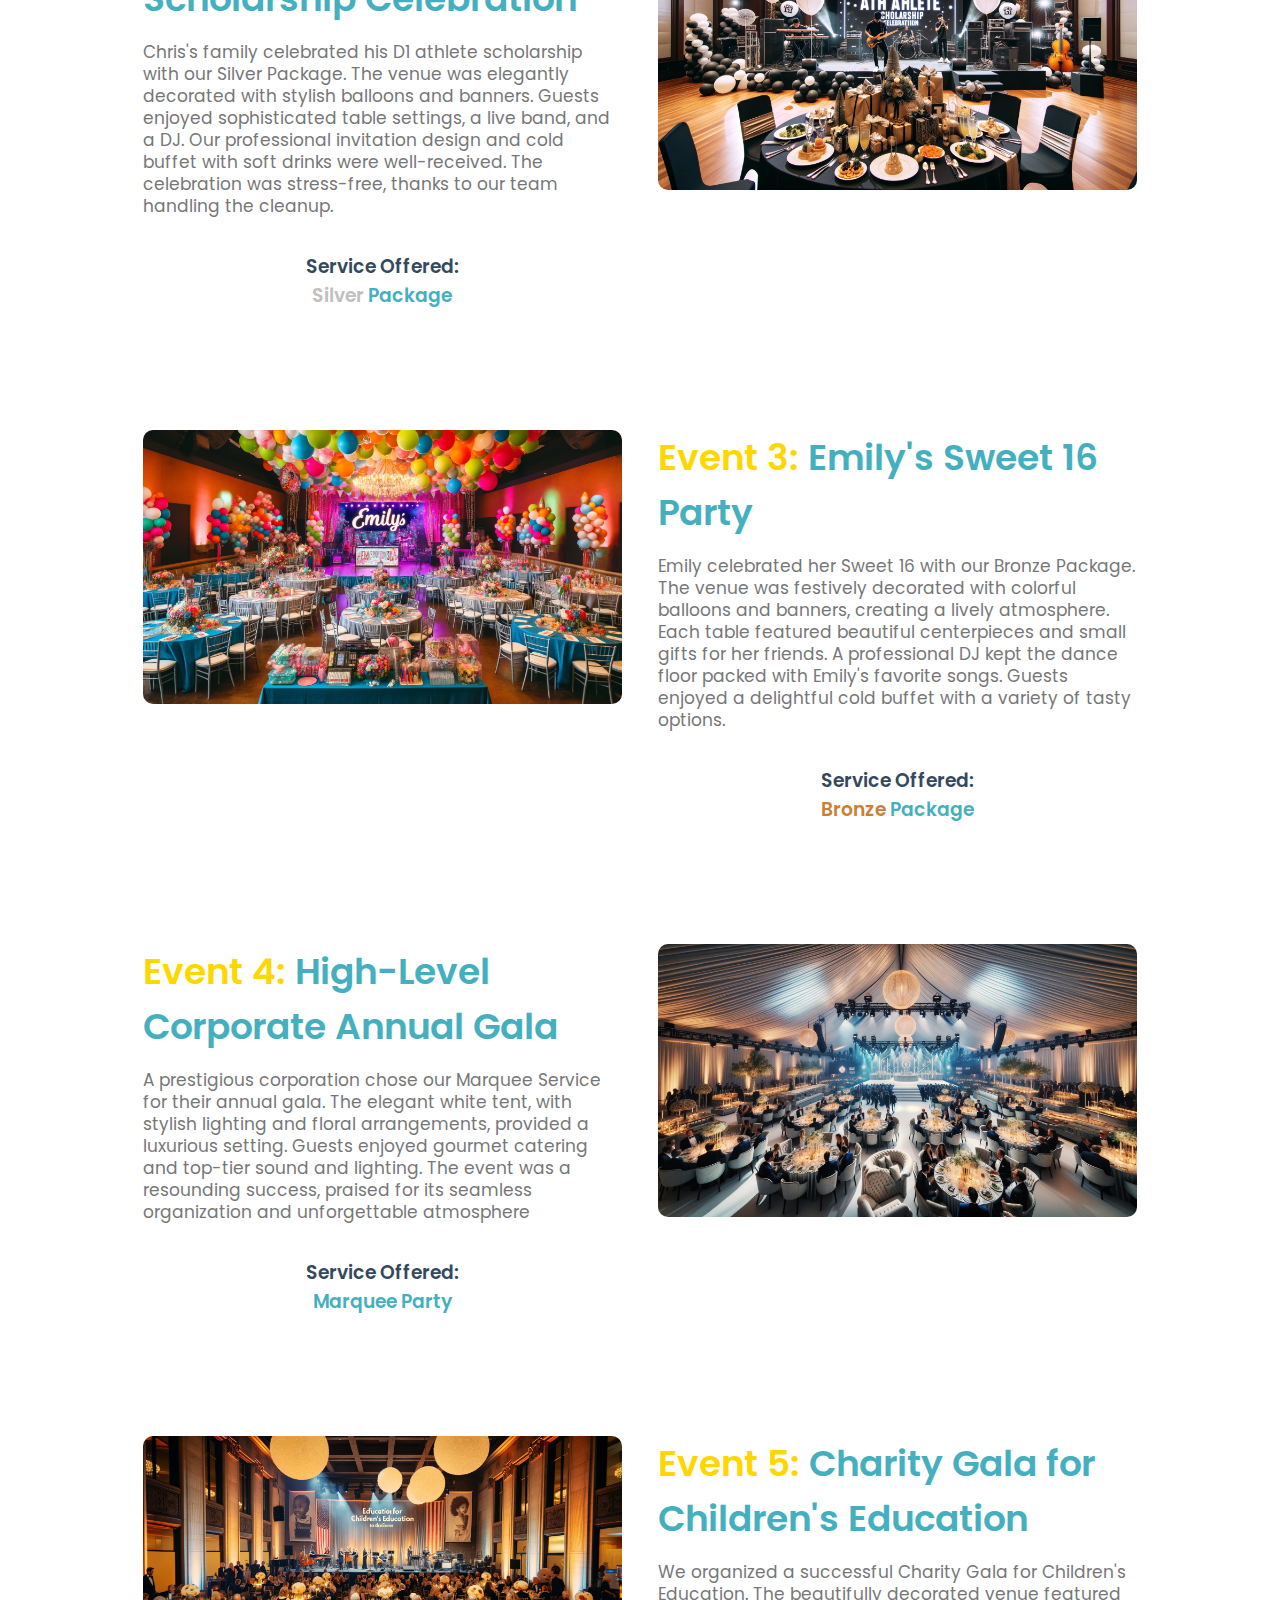
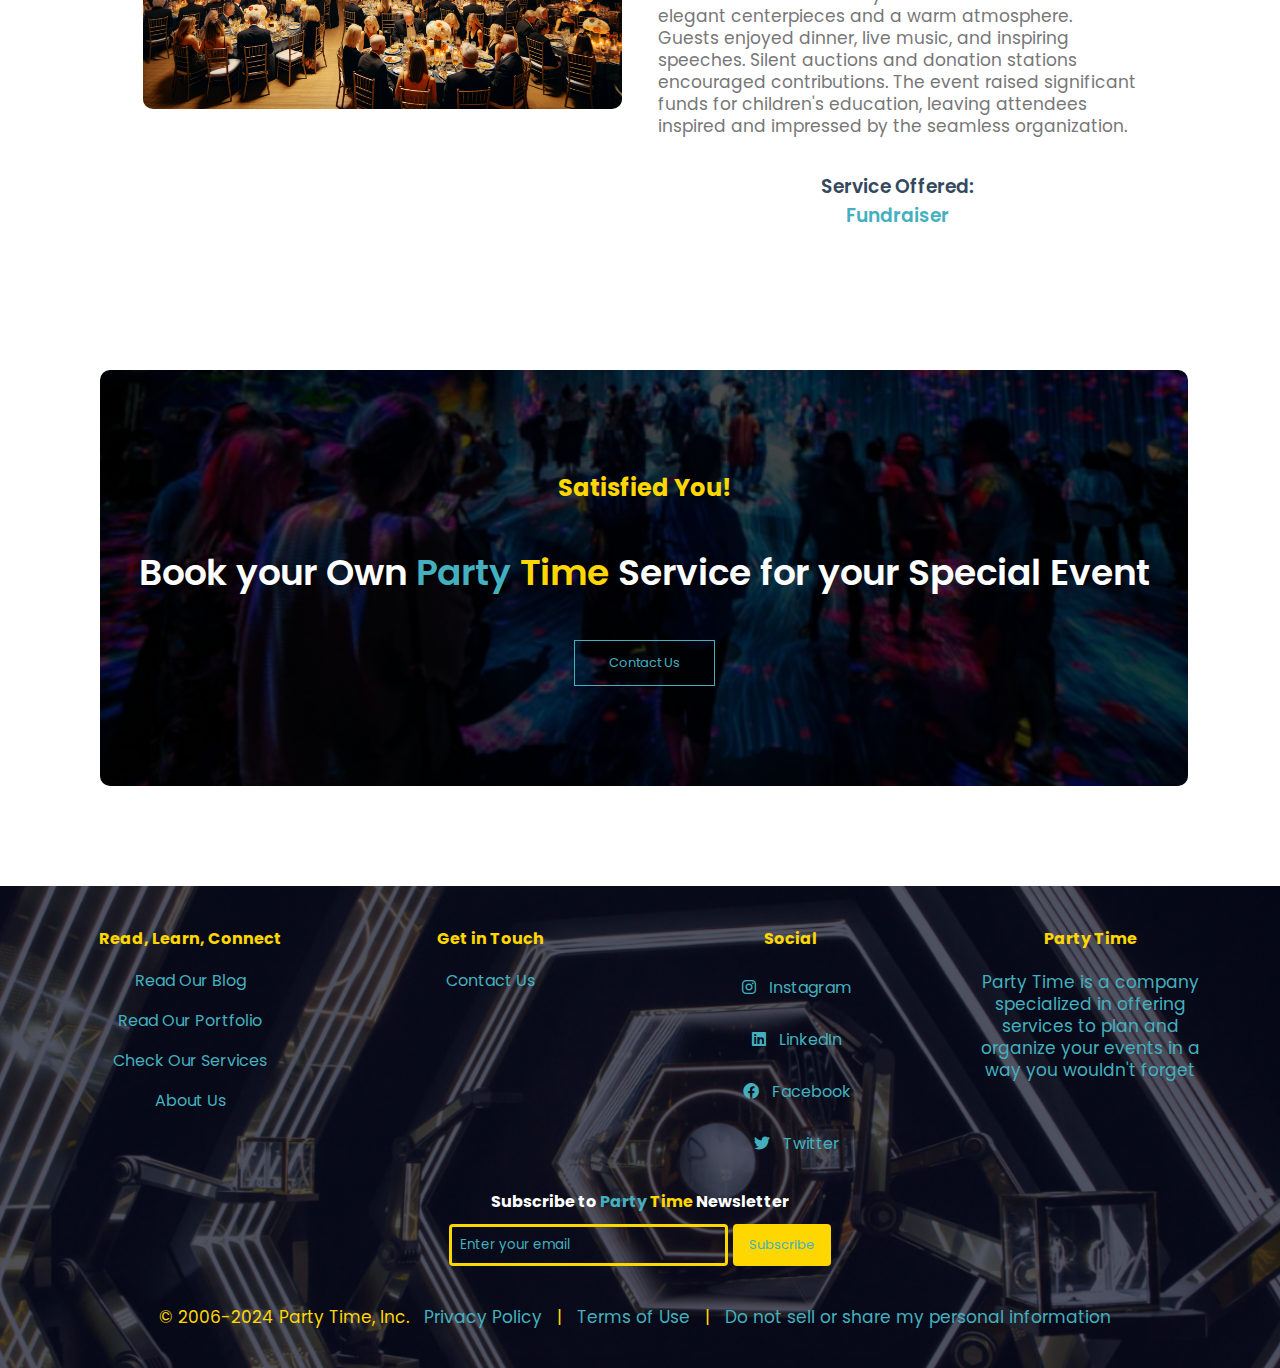
<file: Portfolio.html>
<!DOCTYPE html>
<html lang="en">
    <head>
        <meta charset="UTF-8">
        <meta name="viewport" content="width=device-width, initial-scale=1.0">
        <title>Party Time - Portfolio</title>
        <link rel="icon" type="Images/png" href="images/PartyTimeSignature.png">
        <link rel="preconnect" href="https://fonts.googleapis.com">
        <link rel="stylesheet" href="Index.css">
    <link rel="preconnect" href="https://fonts.gstatic.com" crossorigin>
    <link href="https://fonts.googleapis.com/css2?family=Poppins:wght@100;200;400;600;700&display=swap" rel="stylesheet">
    <link rel="stylesheet" href="https://cdnjs.cloudflare.com/ajax/libs/font-awesome/6.0.0-beta3/css/all.min.css">
    
    
    </head>
<body>
    
    <section class="header">
        <nav>
            <a href="index.html"><img class="signature" src="Images/PartyTimeSignature.png" alt=""></a>
            <div class="nav_links">
                <ul id="nav-links">
                    <li><a style="color: #44b0bf;" href="index.html">HOME</a></li>
                    <li><a style="color: #44b0bf;" href="About.html">ABOUT US</a></li>
                    <li><a style="color: #44b0bf;" href="Services.html">SERVICES</a></li>
                    <li><a style="color: #44b0bf;" href="Contact.html">CONTACT</a></li>
                    <li><a style="color: gold;" href="Portfolio.html">PORTFOLIO</a></li>
                    <li><a style="color: #44b0bf;" href="Blog.html">BLOG</a></li>
                </ul>
            </div>
            <div class="hamburger-menu">
                <i style="color: gold;" class="fa fa-bars"></i>
            </div>
        </nav>
<div class="text-box">
    <h1> <span style="color: #44b0bf;">Party</span> <span style="color: gold;">Time's</span> <br> Portfolio</h1>
    <p>In this Page you can see Past events that were organized by<br> <span style="color: #44b0bf;">Party</span> <span style="color: gold;">Time</span> </p>
    <a href="Contact.html" class="hero-btn">Visit Us to Know More</a>
</div>
    </section>

    <section class="about-us">
        <div class="row">
            <div class="about-col">
                <img src="Images/Event1PortfolioPage.png">
            </div>
            <div class="about-col">
                <h1 style="color: #34495e;"> <span style="color: gold;">Event 1:</span> <span style="color: #44b0bf;">Tim and Jenny's Wedding</span></h1>
                <p>Tim and Jenny chose our Gold Package for their grand wedding. The venue featured luxurious decorations, stunning table centerpieces, a live band, and a magician. Guests enjoyed a lavish buffet with hot and cold dishes and soft drinks. Our staff ensured smooth operations and arranged accommodation and transport for out-of-town guests. The wedding was a spectacular success, leaving everyone with unforgettable memories</p>
                <h3 style="color: #34495e;">Service Offered: <br> <a style="text-decoration: none;" href="Services.html"><span style="color: gold;">Gold</span> <span style="color: #44b0bf;">Package</span></a> </h3>
            </div>
        </div>
    </section>

    <section class="about-us">
        <div class="row">
            <div class="about-col">
                <h1 style="color: #34495e;"> <span style="color: gold;">Event 2:</span> <span style="color: #44b0bf;">Chris's D1 Athlete Scholarship Celebration</span></h1>
                <p>Chris's family celebrated his D1 athlete scholarship with our Silver Package. The venue was elegantly decorated with stylish balloons and banners. Guests enjoyed sophisticated table settings, a live band, and a DJ. Our professional invitation design and cold buffet with soft drinks were well-received. The celebration was stress-free, thanks to our team handling the cleanup.</p>
                <h3 style="color: #34495e;">Service Offered: <br> <a style="text-decoration: none;" href="Services.html"><span style="color: silver;">Silver</span> <span style="color: #44b0bf;">Package</span></a> </h3>
            </div>
            <div class="about-col">
                <img src="Images/Event2PortfolioPage.png">
            </div>
        </div>
    </section>

    <section class="about-us">
        <div class="row">
            <div class="about-col">
                <img src="Images/Event3PortfolioPage.png">
            </div>
            <div class="about-col">
                <h1 style="color: #34495e;"> <span style="color: gold;">Event 3:</span> <span style="color: #44b0bf;">Emily's Sweet 16 Party</span></h1>
                <p>Emily celebrated her Sweet 16 with our Bronze Package. The venue was festively decorated with colorful balloons and banners, creating a lively atmosphere. Each table featured beautiful centerpieces and small gifts for her friends. A professional DJ kept the dance floor packed with Emily's favorite songs. Guests enjoyed a delightful cold buffet with a variety of tasty options.</p>
                <h3 style="color: #34495e;">Service Offered: <br> <a style="text-decoration: none;" href="Services.html"><span style="color: #CD7F32;">Bronze</span> <span style="color: #44b0bf;">Package</span></a> </h3>
            </div>
        </div>
    </section>

    <section class="about-us">
        <div class="row">
            <div class="about-col">
                <h1 style="color: #34495e;"> <span style="color: gold;">Event 4:</span> <span style="color: #44b0bf;">High-Level Corporate Annual Gala</span></h1>
                <p>A prestigious corporation chose our Marquee Service for their annual gala. The elegant white tent, with stylish lighting and floral arrangements, provided a luxurious setting. Guests enjoyed gourmet catering and top-tier sound and lighting. The event was a resounding success, praised for its seamless organization and unforgettable atmosphere</p>
                <h3 style="color: #34495e;">Service Offered: <br> <a style="text-decoration: none;" href="Services.html"><span style="color: #44b0bf">Marquee Party</span></a></h3>
            </div>
            <div class="about-col">
                <img src="Images/Event4PortfolioPage.png">
            </div>
        </div>
    </section>

    <section class="about-us">
        <div class="row">
            <div class="about-col">
                <img src="Images/Event5PortfolioPage.png">
            </div>
            <div class="about-col">
                <h1 style="color: #34495e;"> <span style="color: gold;">Event 5:</span> <span style="color: #44b0bf;">Charity Gala for Children's Education</span></h1>
                <p>We organized a successful Charity Gala for Children's Education. The beautifully decorated venue featured elegant centerpieces and a warm atmosphere. Guests enjoyed dinner, live music, and inspiring speeches. Silent auctions and donation stations encouraged contributions. The event raised significant funds for children's education, leaving attendees inspired and impressed by the seamless organization.</p>
                <h3 style="color: #34495e;">Service Offered: <br> <a style="text-decoration: none;" href="Services.html"><span style="color: #44b0bf;">Fundraiser</span></a> </h3>
            </div>
        </div>
    </section>


    <section style="        background-image: linear-gradient(rgba(0, 0, 0, 0.7), rgba(0, 0, 0, 0.7)), url(Images/ContactUs20PercentDiscountHomePage.png);" class="contactus">
        <h2 style="color: gold;">Satisfied You!</h2>
        <h1>Book your Own <span style="color: #44b0bf;">Party</span> <span style="color: Gold;">Time</span> Service for your Special Event</h1>
        <a href="Contact.html" class="hero-btn">Contact Us</a>       
    </section>

    <footer class="site-footer">
        <div class="footer-container">
            <div class="footer-section">
                <h4>Read, Learn, Connect</h4>
                <ul>
                    <li><a style="color: #44b0bf;" href="Blog.html">Read Our Blog</a></li>
                    <li><a style="color: #44b0bf;" href="Portfolio.html">Read Our Portfolio</a></li>
                    <li><a style="color: #44b0bf;" href="Services.html">Check Our Services</a></li>
                    <li><a style="color: #44b0bf;" href="About.html">About Us</a></li>
                </ul>
            </div>
            <div class="footer-section">
                <h4>Get in Touch</h4>
                <ul>
                    <li><a style="color: #44b0bf;" href="Contact.html">Contact Us</a></li>
                </ul>
            </div>
            <div class="footer-section">
                <h4>Social</h4>
                <ul>
                    <li><a style="color: #44b0bf;" href="#"><i style="color: #44b0bf;" class="fa-brands fa-instagram"></i>Instagram</a></li>
                    <li><a style="color: #44b0bf;" href="#"><i style="color: #44b0bf;" class="fa-brands fa-linkedin"></i>LinkedIn</a></li>
                    <li><a style="color: #44b0bf;" href="#"><i style="color: #44b0bf;" class="fa-brands fa-facebook"></i>Facebook</a></li>
                    <li><a style="color: #44b0bf;" href="#"><i style="color: #44b0bf;" class="fa-brands fa-twitter"></i>Twitter</a></li>
                </ul>
            </div>
            <div class="footer-section">
                <h4>Party Time</h4>
                <p style="text-align: center">Party Time is a company specialized in offering services to plan and organize your events in a way you wouldn't forget </p>
            </div>
        </div>
        <div style="text-align: center;" class="footer-section newsletter">
            <h4 style="color: #fff;">Subscribe to <span style="color: #44b0bf;">Party</span> <span style="color: Gold;">Time</span>  Newsletter</h4>
            <form id="newsletter-form" action="#" method="post">
                <input type="email" id="newsletter-email" placeholder="Enter your email" required>
                <button class="hero-btn" type="submit">Subscribe</button>
            </form>
        </div>
    
        <div class="footer-bottom">
            <p style="color: gold;">© 2006-2024 Party Time, Inc. <a style="color: #44b0bf;" href="#">Privacy Policy</a> | <a style="color: #44b0bf;" href="#">Terms of Use</a> | <a style="color: #44b0bf;" href="#">Do not sell or share my personal information</a></p>
        </div>
    </footer>

    <script src="script.js"></script>
</body>
</html>
</file>
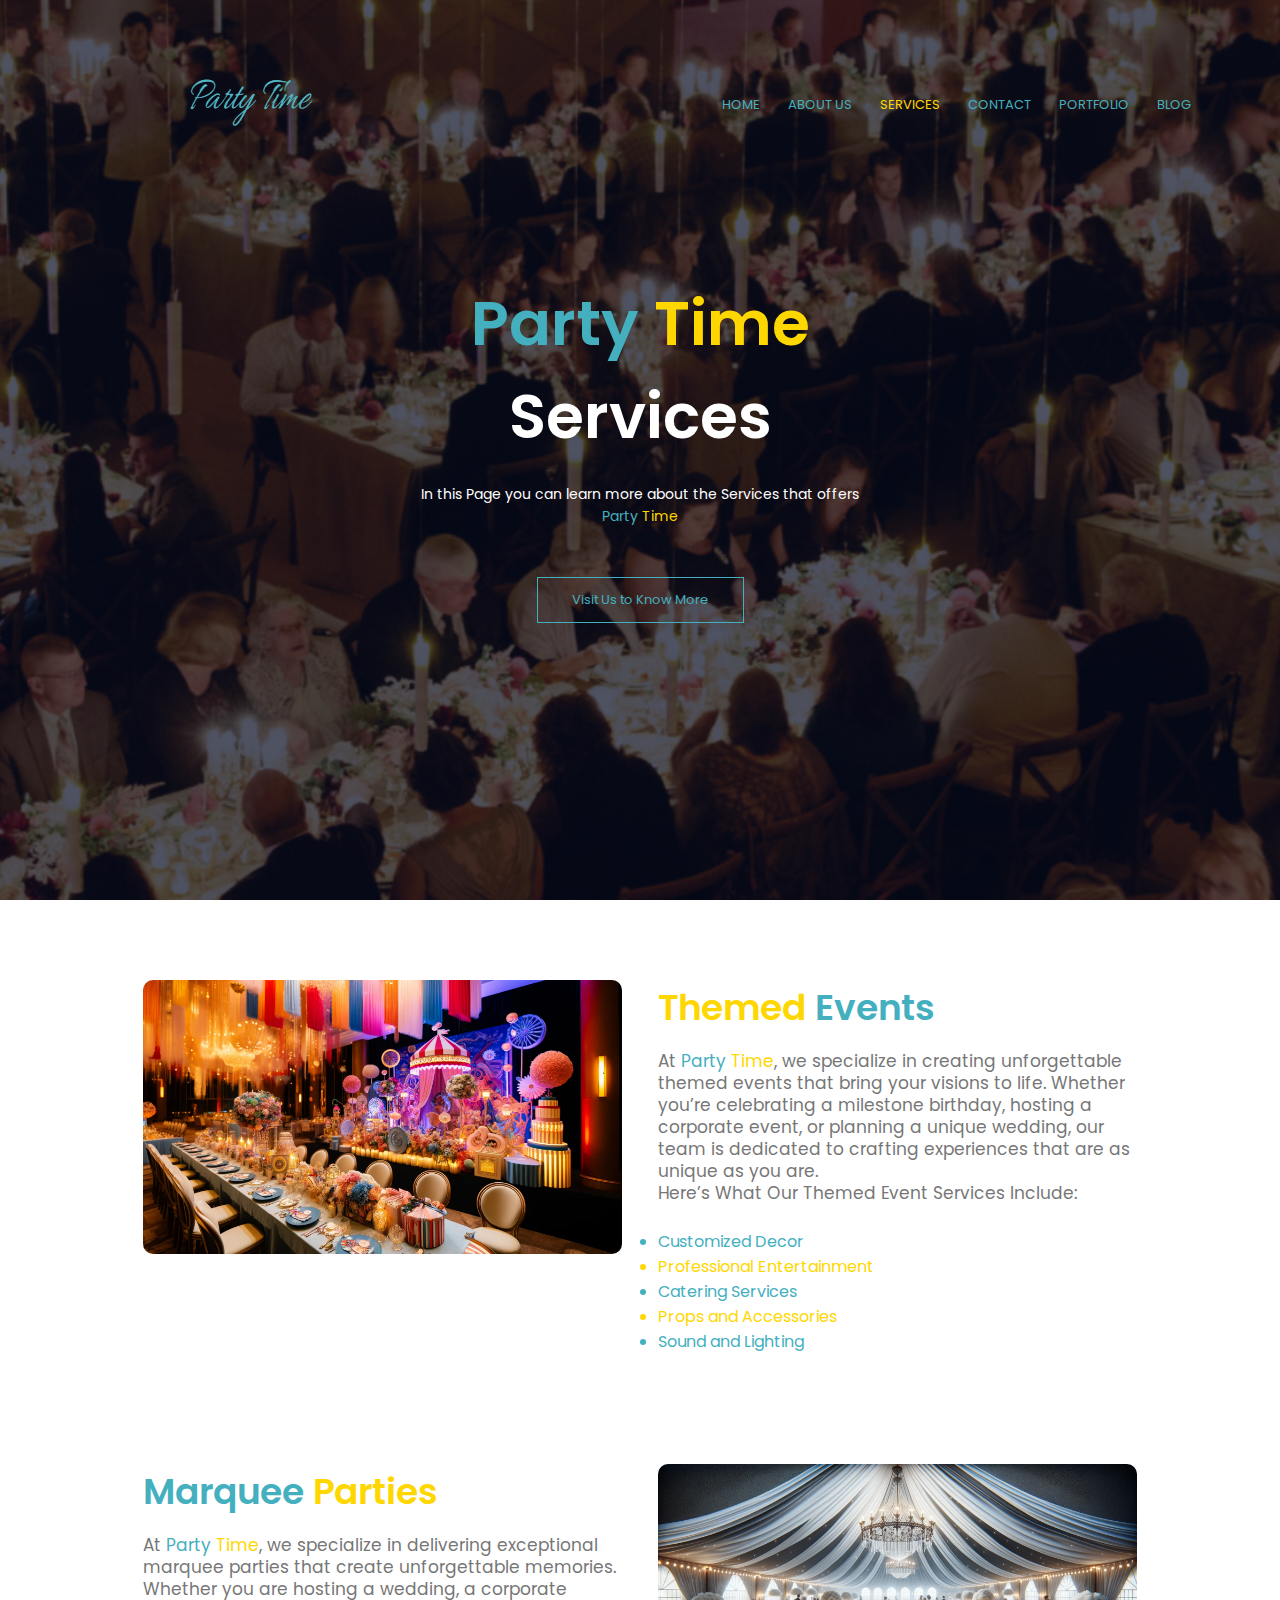
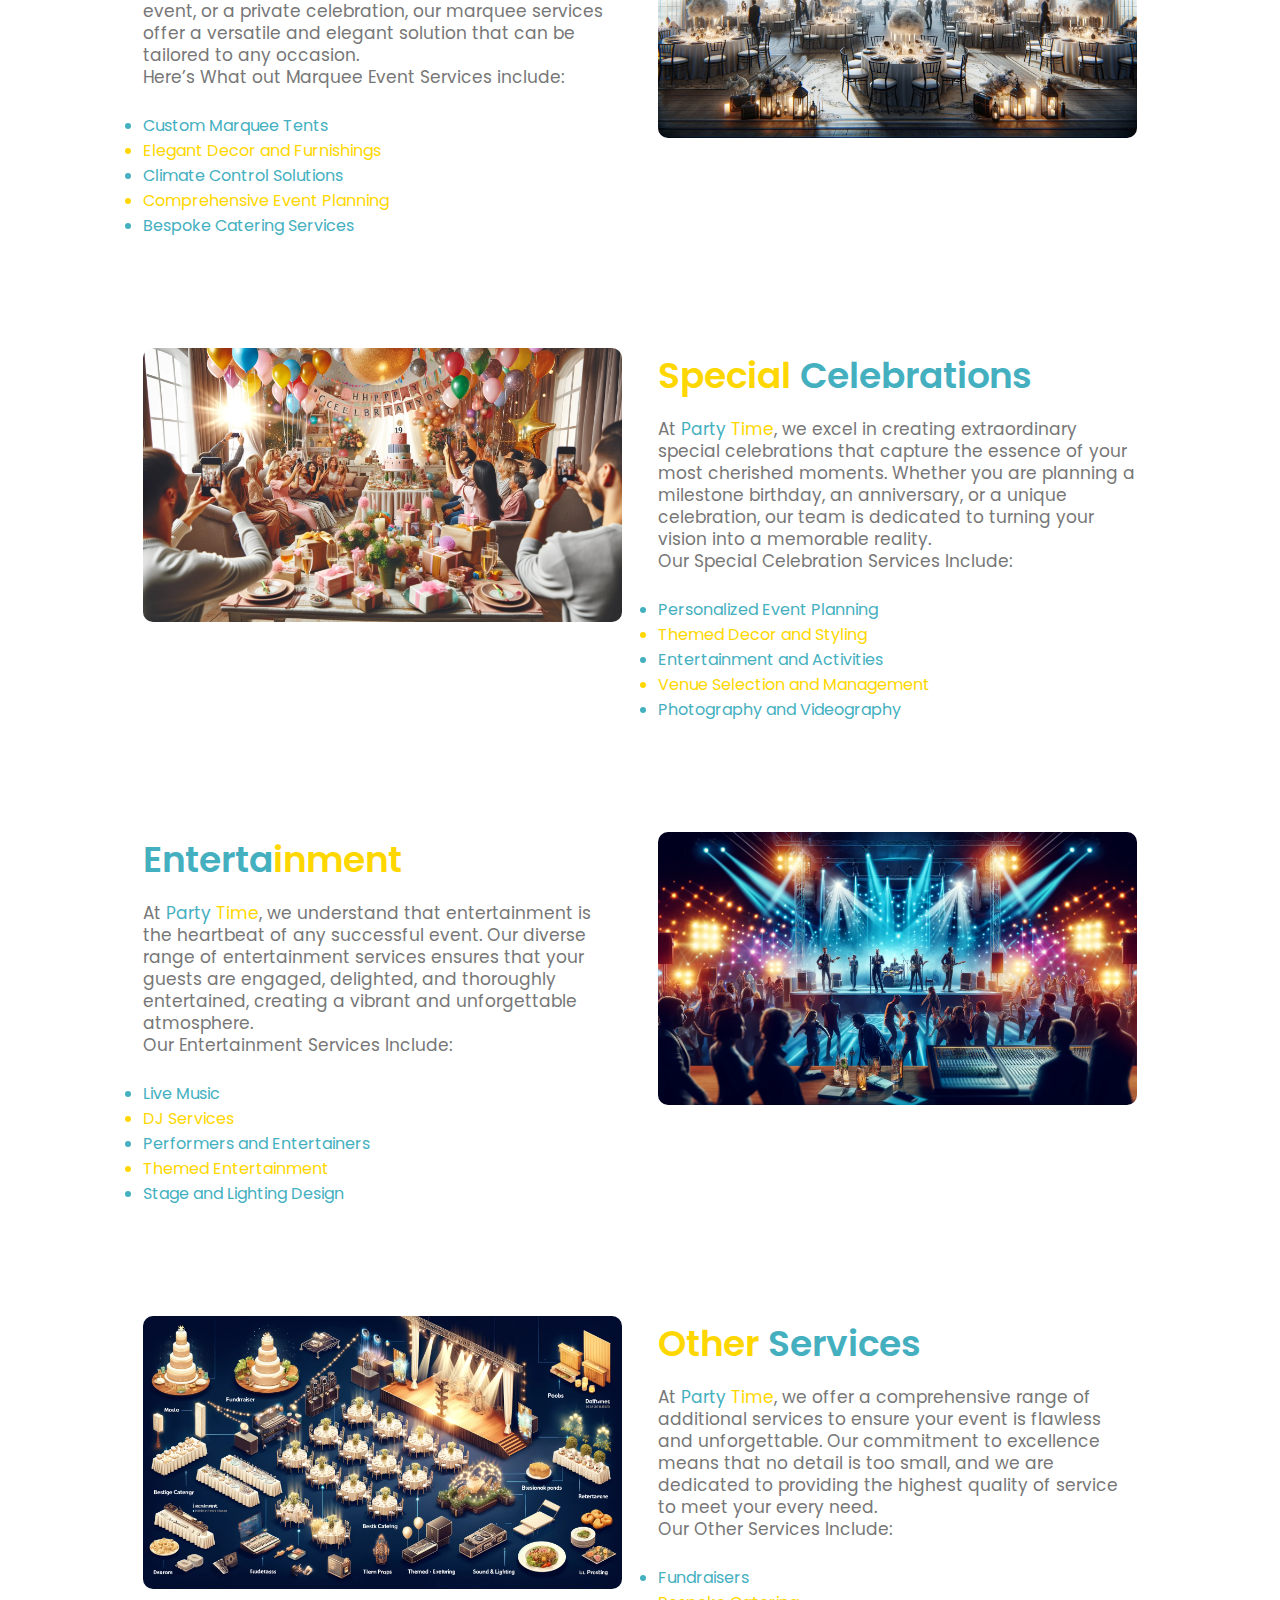
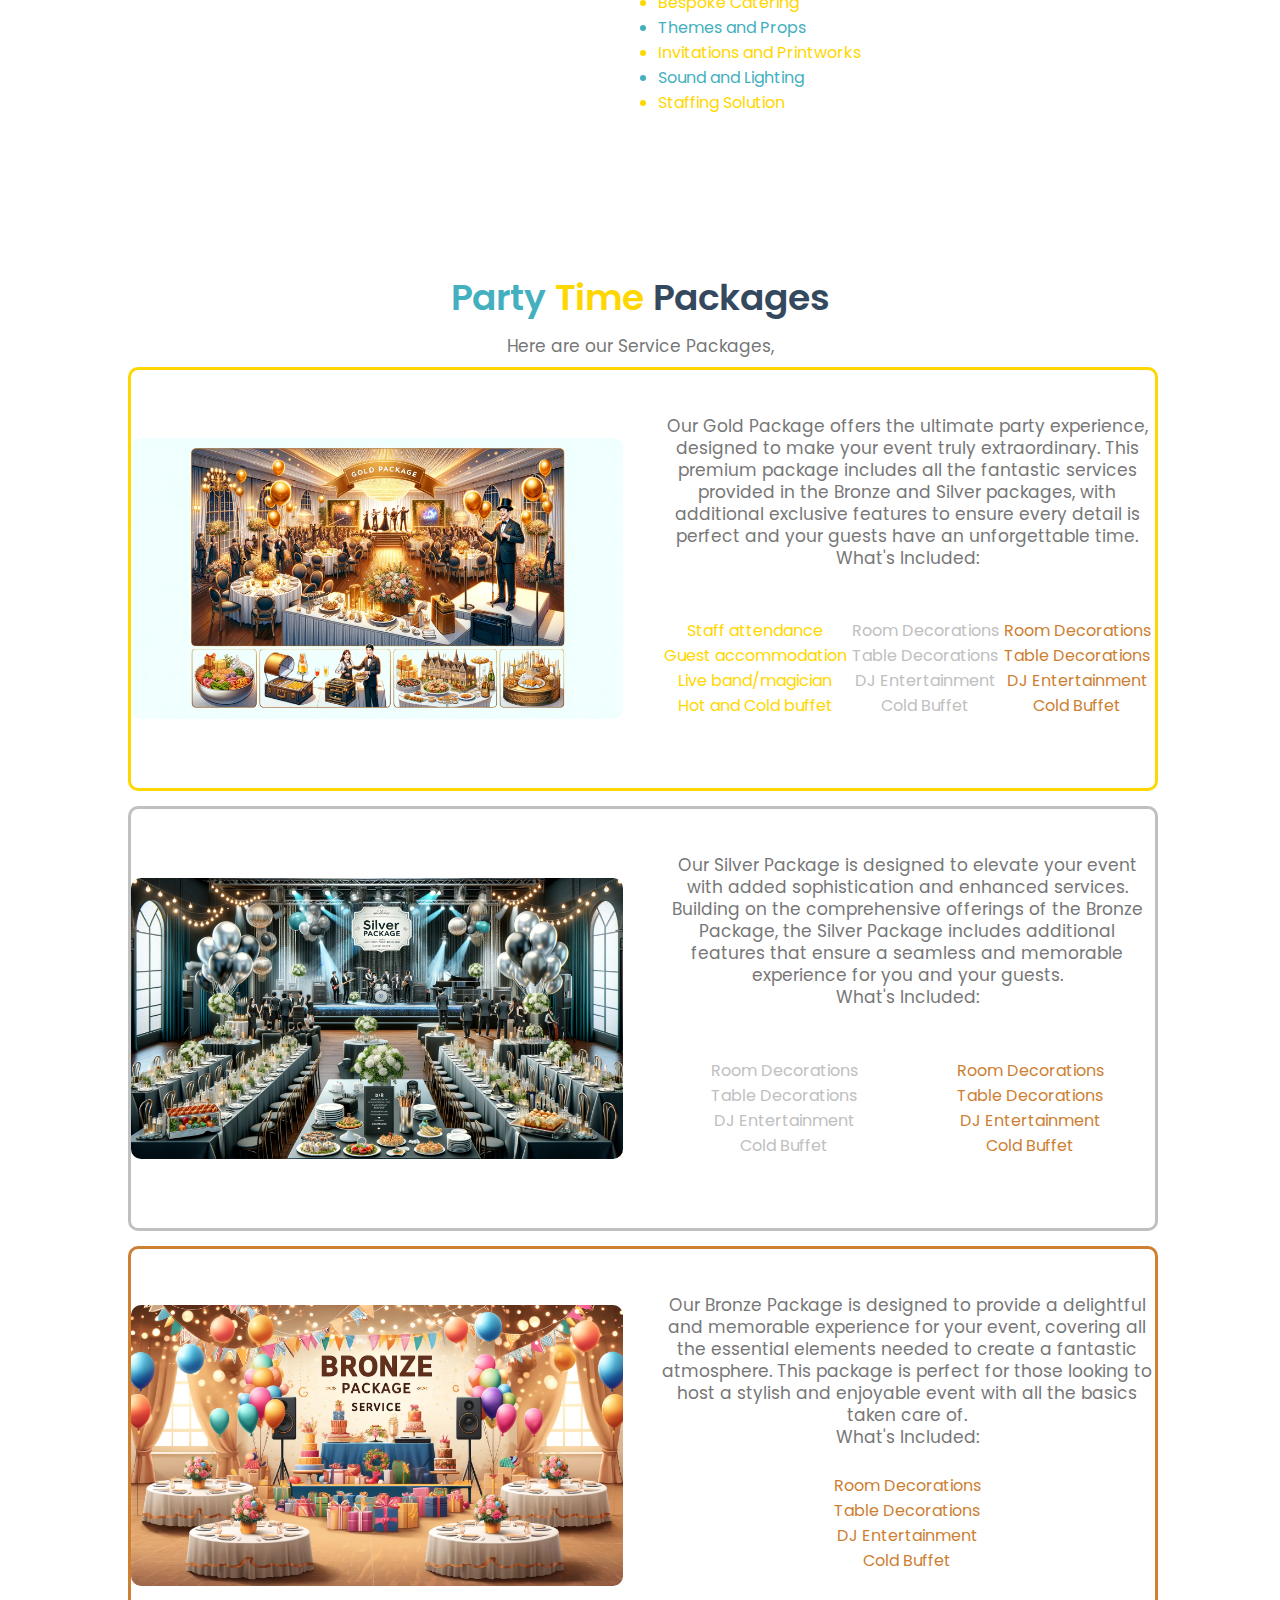
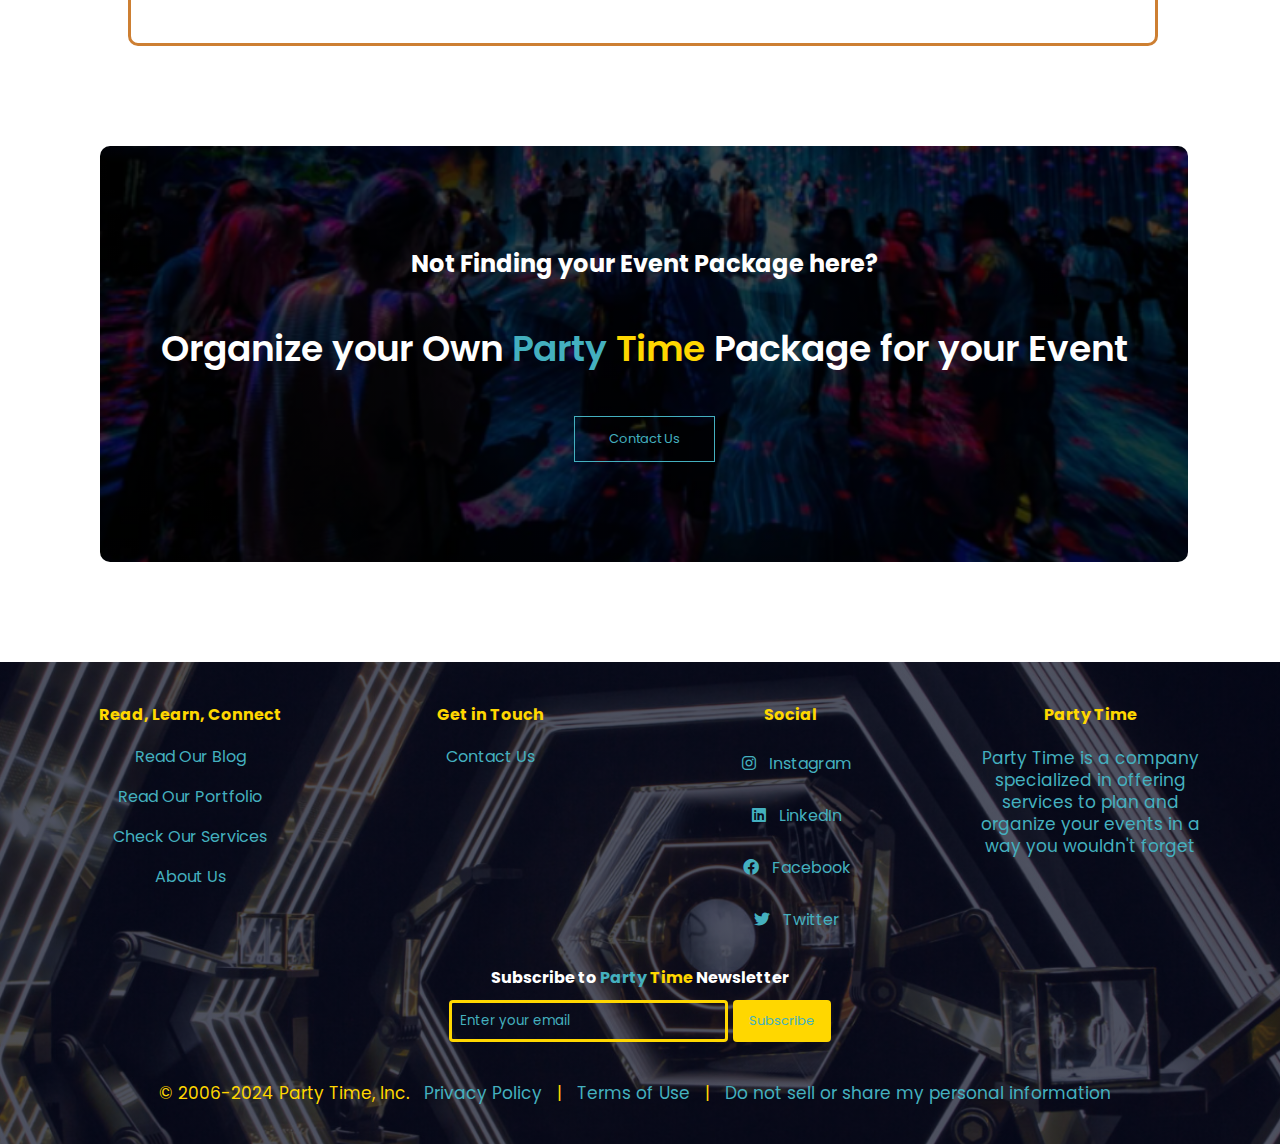
<file: Services.html>
<!DOCTYPE html>
<html lang="en">

<head>
    <meta charset="UTF-8">
    <meta name="viewport" content="width=device-width, initial-scale=1.0">
    <title>Party Time - Services</title>
    <link rel="stylesheet" href="Index.css">
    <link rel="icon" type="Images/png" href="images/PartyTimeSignature.png">
    <link rel="preconnect" href="https://fonts.googleapis.com">
<link rel="preconnect" href="https://fonts.gstatic.com" crossorigin>
<link href="https://fonts.googleapis.com/css2?family=Poppins:wght@100;200;400;600;700&display=swap" rel="stylesheet">
<link rel="stylesheet" href="https://cdnjs.cloudflare.com/ajax/libs/font-awesome/6.0.0-beta3/css/all.min.css">


</head>

<body>
    <section class="header">
        <nav>
            <a href="index.html"><img class="signature" src="Images/PartyTimeSignature.png" alt=""></a>
            <div class="nav_links">
                <ul id="nav-links">
                    <li><a style="color: #44b0bf;" href="index.html">HOME</a></li>
                    <li><a style="color: #44b0bf;" href="About.html">ABOUT US</a></li>
                    <li><a style="color: gold" href="Services.html">SERVICES</a></li>
                    <li><a style="color: #44b0bf;" href="Contact.html">CONTACT</a></li>
                    <li><a style="color: #44b0bf;" href="Portfolio.html">PORTFOLIO</a></li>
                    <li><a style="color: #44b0bf;" href="Blog.html">BLOG</a></li>
                </ul>
            </div>
            <div class="hamburger-menu">
                <i style="color: gold;" class="fa fa-bars"></i>
            </div>
        </nav>


        <div class="text-box">
            <h1> <span style="color: #44b0bf;">Party</span> <span style="color: gold;">Time</span> <br> Services</h1>
            <p>In this Page you can learn more about the Services that offers <br> <span style="color: #44b0bf;">Party</span> <span style="color: gold;">Time</span> </p>
            <a href="Contact.html" class="hero-btn">Visit Us to Know More</a>
        </div>

    </section>

<section class="about-us">
    <div class="row">
        <div class="about-col">
            <img src="Images/ThemedEventsServicePage.png">
        </div>
        <div class="about-col2">
            <h1 style="color: #34495e;"> <span style="color: gold;">Themed</span> <span style="color: #44b0bf;">Events</span></h1>
            <p>At <span style="color: #44b0bf;">Party</span> <span style="color: Gold;">Time</span>, we specialize in creating unforgettable themed events that bring your visions to life. Whether you’re celebrating a milestone birthday, hosting a corporate event, or planning a unique wedding, our team is dedicated to crafting experiences that are as unique as you are. <br> Here’s What Our Themed Event Services Include: </p>
            <ul>
                <li style="color:#44b0bf">Customized Decor</li>
                <li style="color: gold;">Professional Entertainment</li>
                <li style="color:#44b0bf">Catering Services</li>
                <li style="color: gold;">Props and Accessories</li>
                <li style="color:#44b0bf">Sound and Lighting</li>
            </ul>
        </div>
    </div>
</section>


<section class="about-us">
    <div class="row">
    <div class="about-col2">
        <h1 style="color: #34495e;"> <span style="color: #44b0bf;">Marquee</span> <span style="color: gold;">Parties</span></h1>
        <p>At <span style="color: #44b0bf;">Party</span> <span style="color: Gold;">Time</span>, we specialize in delivering exceptional marquee parties that create unforgettable memories. Whether you are hosting a wedding, a corporate event, or a private celebration, our marquee services offer a versatile and elegant solution that can be tailored to any occasion. <br> Here’s What out Marquee Event Services include:</p>
        <ul>
            <li style="color:#44b0bf">Custom Marquee Tents</li>
            <li style="color: gold;">Elegant Decor and Furnishings</li>
            <li style="color:#44b0bf">Climate Control Solutions</li>
            <li style="color: gold;">Comprehensive Event Planning</li>
            <li style="color:#44b0bf">Bespoke Catering Services</li>
        </ul>
    </div>
    <div class="about-col">
        <img src="Images/MarqueePartiesServicePage.png">
    </div>
</div>
</section>

<section class="about-us">
    <div class="row">
        <div class="about-col">
            <img src="Images/SpecialCelebrationsServicePage.png">
        </div>
        <div class="about-col2">
            <h1 style="color: #34495e;"> <span style="color: gold;">Special</span> <span style="color: #44b0bf;">Celebrations</span></h1>
            <p>At <span style="color: #44b0bf;">Party</span> <span style="color: Gold;">Time</span>, we excel in creating extraordinary special celebrations that capture the essence of your most cherished moments. Whether you are planning a milestone birthday, an anniversary, or a unique celebration, our team is dedicated to turning your vision into a memorable reality. <br> Our Special Celebration Services Include:</p>
            <ul>
                <li style="color:#44b0bf">Personalized Event Planning</li>
                <li style="color: gold;">Themed Decor and Styling</li>
                <li style="color:#44b0bf">Entertainment and Activities</li>
                <li style="color: gold;">Venue Selection and Management</li>
                <li style="color:#44b0bf">Photography and Videography</li>
            </ul>
        </div>
    </div>
</section>

<section class="about-us">
    <div class="row">
    <div class="about-col2">
        <h1 style="color: #34495e;"> <span style="color: #44b0bf;">Enterta</span><span style="color: gold;">inment</span></h1>
        <p>At <span style="color: #44b0bf;">Party</span> <span style="color: Gold;">Time</span>, we understand that entertainment is the heartbeat of any successful event. Our diverse range of entertainment services ensures that your guests are engaged, delighted, and thoroughly entertained, creating a vibrant and unforgettable atmosphere. <br> Our Entertainment Services Include:</p>
        <ul>
            <li style="color:#44b0bf">Live Music</li>
            <li style="color: gold;">DJ Services</li>
            <li style="color:#44b0bf">Performers and Entertainers</li>
            <li style="color: gold;">Themed Entertainment</li>
            <li style="color:#44b0bf">Stage and Lighting Design</li>
        </ul>
    </div>
    <div class="about-col">
        <img src="Images/EntertainmentServicePage.png">
    </div>
</div>
</section>

<section class="about-us">
    
    <div class="row">
        <div class="about-col">
            <img src="Images/OtherEventsServicePage.png">
        </div>
        <div class="about-col2">
            <h1 style="color: #34495e;"> <span style="color: gold;">Other</span> <span style="color: #44b0bf;">Services</span></h1>
            <p>At <span style="color: #44b0bf;">Party</span> <span style="color: Gold;">Time</span>, we offer a comprehensive range of additional services to ensure your event is flawless and unforgettable. Our commitment to excellence means that no detail is too small, and we are dedicated to providing the highest quality of service to meet your every need. <br> Our Other Services Include:</p>
            <ul>
                <li style="color:#44b0bf">Fundraisers</li>
                <li style="color: gold;">Bespoke Catering</li>
                <li style="color:#44b0bf">Themes and Props</li>
                <li style="color: gold;">Invitations and Printworks</li>
                <li style="color:#44b0bf">Sound and Lighting</li>
                <li style="color: gold;">Staffing Solution</li>
            </ul>
        </div>
    </div>
</section>
<br>
<br>
<br>

<section class="Packages">
    <h1 style="color: #34495e;">
        <span style="color: #44b0bf;">Party</span>
        <span style="color: gold;">Time</span> Packages
    </h1>
    <p>Here are our Service Packages,</p>

    <div class="Packages-col">
        <div class="Package-row">
            <div class="Package-about-col">
                <img src="Images/GoldPackageServicePage.png" alt="Tim and Jenny's Wedding">
            </div>
            <div class="about-col">
                <p>Our Gold Package offers the ultimate party experience, designed to make your event truly extraordinary. This premium package includes all the fantastic services provided in the Bronze and Silver packages, with additional exclusive features to ensure every detail is perfect and your guests have an unforgettable time. <br> What's Included: <br>
                <div class="row" style="    display: flex;
                justify-content: space-around;" >
                    <ul>
                        <li style="list-style-type: none; color: gold">Staff attendance</li>
                        <li style="list-style-type: none; color: gold">Guest accommodation</li>
                        <li style="list-style-type: none; color: gold">Live band/magician</li>
                        <li style="list-style-type: none; color: gold">Hot and Cold buffet</li>
                </ul>
                <ul>
                        <li style="list-style-type: none; color: silver">Room Decorations</li>
                        <li style="list-style-type: none; color: silver">Table Decorations</li>
                        <li style="list-style-type: none; color: silver">DJ Entertainment</li>
                        <li style="list-style-type: none; color: silver">Cold Buffet</li>
                </ul>
                <ul>
                    <li style="list-style-type: none; color: #CD7F32">Room Decorations</li>
                    <li style="list-style-type: none; color: #CD7F32">Table Decorations</li>
                    <li style="list-style-type: none; color: #CD7F32">DJ Entertainment</li>
                    <li style="list-style-type: none; color: #CD7F32">Cold Buffet</li>
                </ul>
                </div>
                </p>
            </div>
        </div>
        <a href="Portfolio.html">
            <div class="package-layer">
                <h3> <span style="color: gold;">Gold</span><br> Package</h3>
            </div>
        </a>
    </div>

    <div style="border: 3px solid silver;" class="Packages-col">
        <div class="Package-row">
            <div class="Package-about-col">
                <img src="Images/SilverPackageServicePage.png" alt="Tim and Jenny's Wedding">
            </div>
            <div class="about-col">
                <p>Our Silver Package is designed to elevate your event with added sophistication and enhanced services. Building on the comprehensive offerings of the Bronze Package, the Silver Package includes additional features that ensure a seamless and memorable experience for you and your guests. <br> What's Included: <br>
                <div class="row" style="    display: flex;
                justify-content: space-around;">
                    <ul>
                        <li style="list-style-type: none; color: silver">Room Decorations</li>
                        <li style="list-style-type: none; color: silver">Table Decorations</li>
                        <li style="list-style-type: none; color: silver">DJ Entertainment</li>
                        <li style="list-style-type: none; color: silver">Cold Buffet</li>
                </ul>
                <ul>
                    <li style="list-style-type: none; color: #CD7F32">Room Decorations</li>
                    <li style="list-style-type: none; color: #CD7F32">Table Decorations</li>
                    <li style="list-style-type: none; color: #CD7F32">DJ Entertainment</li>
                    <li style="list-style-type: none; color: #CD7F32">Cold Buffet</li>
                </ul>
                </div>
                </p>
            </div>
        </div>
        <a href="Portfolio.html">
            <div class="package-layer">
                <h3> <span style="color: silver;">Silver</span><br> Package</h3>
            </div>
        </a>
    </div>

    <div style="border: 3px solid #CD7F32;" class="Packages-col">
        <div class="Package-row">
            <div class="Package-about-col">
                <img src="Images/BronzePackageServicePage.png" alt="Tim and Jenny's Wedding">
            </div>
            <div class="about-col">
                <p>Our Bronze Package is designed to provide a delightful and memorable experience for your event, covering all the essential elements needed to create a fantastic atmosphere. This package is perfect for those looking to host a stylish and enjoyable event with all the basics taken care of. <br> What's Included: <br> 
                    <ul>
                        <li style="list-style-type: none; color: #CD7F32">Room Decorations</li>
                        <li style="list-style-type: none; color: #CD7F32">Table Decorations</li>
                        <li style="list-style-type: none; color: #CD7F32">DJ Entertainment</li>
                        <li style="list-style-type: none; color: #CD7F32">Cold Buffet</li>
                    </ul>
                </p>
            </div>
        </div>
        <a href="Portfolio.html">
            <div class="package-layer">
                <h3> <span style="color: #CD7F32;">Bronze</span><br> Package</h3>
            </div>
        </a>
    </div>
</section>




<section style="        background-image: linear-gradient(rgba(0, 0, 0, 0.7), rgba(0, 0, 0, 0.7)), url(Images/ContactUs20PercentDiscountHomePage.png);" class="contactus">
    <h2>Not Finding your Event Package here?</h2>
    <h1>Organize your Own <span style="color: #44b0bf;">Party</span> <span style="color: Gold;">Time</span> Package for your Event</h1>
    <a href="Contact.html" class="hero-btn">Contact Us</a>       
</section>



<footer class="site-footer">
    <div class="footer-container">
        <div class="footer-section">
            <h4>Read, Learn, Connect</h4>
            <ul>
                <li><a style="color: #44b0bf;" href="Blog.html">Read Our Blog</a></li>
                <li><a style="color: #44b0bf;" href="Portfolio.html">Read Our Portfolio</a></li>
                <li><a style="color: #44b0bf;" href="Services.html">Check Our Services</a></li>
                <li><a style="color: #44b0bf;" href="About.html">About Us</a></li>
            </ul>
        </div>
        

        <div class="footer-section">
            <h4>Get in Touch</h4>
            <ul>
                <li><a style="color: #44b0bf;" href="Contact.html">Contact Us</a></li>
            </ul>
        </div>


        <div class="footer-section">
            <h4>Social</h4>
            <ul>
                <li><a style="color: #44b0bf;" href="#"><i style="color: #44b0bf;" class="fa-brands fa-instagram"></i>Instagram</a></li>
                <li><a style="color: #44b0bf;" href="#"><i style="color: #44b0bf;" class="fa-brands fa-linkedin"></i>LinkedIn</a></li>
                <li><a style="color: #44b0bf;" href="#"><i style="color: #44b0bf;" class="fa-brands fa-facebook"></i>Facebook</a></li>
                <li><a style="color: #44b0bf;" href="#"><i style="color: #44b0bf;" class="fa-brands fa-twitter"></i>Twitter</a></li>
            </ul>
        </div>

        <div class="footer-section">
            <h4>Party Time</h4>
            <p style="text-align: center">Party Time is a company specialized in offering services to plan and organize your events in a way you wouldn't forget </p>
        </div>
    </div>
    <div style="text-align: center;" class="footer-section newsletter">
        <h4 style="color: #fff;">Subscribe to <span style="color: #44b0bf;">Party</span> <span style="color: Gold;">Time</span>  Newsletter</h4>
        <form id="newsletter-form" action="#" method="post">
            <input type="email" id="newsletter-email" placeholder="Enter your email" required>
            <button class="hero-btn" type="submit">Subscribe</button>
        </form>
    </div>

    <div class="footer-bottom">
        <p style="color: gold;">© 2006-2024 Party Time, Inc. <a style="color: #44b0bf;" href="#">Privacy Policy</a> | <a style="color: #44b0bf;" href="#">Terms of Use</a> | <a style="color: #44b0bf;" href="#">Do not sell or share my personal information</a></p>
    </div>
</footer>
    <script src="script.js"></script>
</body>
</html>
</file>
<file: Index.css>
*{
    margin: 0;
    padding: 0;
    font-family: 'Poppins', sans-serif;
}
.signature{
    width: 350px;
    height: 150px;
}
.header {
    min-height: 100vh;
    width: 100%;
    background-image: linear-gradient(rgba(4, 9, 30, 0.7), rgba(4, 9, 30, 0.7)), url(Images/BackroundImage.png);
    background-size: cover;
    background-position: center;
    background-repeat: no-repeat;
    position: relative;
}
nav{
    display: flex;
    padding: 2% 6%;
    justify-content: space-between;
    align-items: center;
}
nav img{
    width: 150px;   
}
.nav_links{
    flex: 1;
    text-align: right;
}
.nav_links ul li{
    list-style: none;
    display: inline-block;
    padding: 8px 12px;
    position: relative;
}
.nav_links ul li a{
    color: #fff;
    text-decoration: none;
    font-size: 13px;
}

.nav_links ul li::after{
    content: '';
    width: 0%;
    height: 2px;
    background: #44b0bf;
    display: block;
    margin: auto;
    transition: 0.5s;
}
.nav_links ul li:hover::after{
    width: 100%;
}

.hamburger-menu {
    display: none;
    cursor: pointer;
}

.hamburger-menu i {
    font-size: 24px;
    color: #fff;
}

.text-box{
    width: 90%;
    color: #fff;
    position: absolute;
    top: 50%;
    left: 50%;
    transform: translate(-50%,-50%);
    text-align: center;
}
.text-box h1{
    font-size: 62px;
}
.text-box h4{
    font-size: 39px;
}
.text-box p{
    margin: 10px 0 40px;
    font-size: 14px;
    color: #fff;
}
.hero-btn{
    display: inline-block;
    text-decoration: none;
    color: #44b0bf;
    border: 1px solid #44b0bf;
    padding: 12px 34px;
    font-size: 13px;
    background: transparent;
    position: relative;
    cursor: pointer;
}
.hero-btn:hover{
    border: 1px solid gold;
    color: gold;
    background: transparent;
    transition: 1s;
}
.servicesweoffer{
    width: 80%;
    margin: auto;
    text-align: center;
    padding-top: 100px; 

}
h1{
    font-size: 36px;
    font-weight: 600;
}
p{
    color: #777;
    font-size: 17px;
    font-weight: 400;
    line-height: 22px;
    padding: 10px;
}

.row{
    margin-top: 5%;
    display: flex;
    justify-content: space-between;

}
.service-col{
    flex-basis: 31%;
    background: #34495e;
    border-radius:10px ;
    margin-bottom: 5%;
    padding: 20px 12px;
    box-sizing: border-box;
    transition: 0.5s;
}
h3{
    text-align: center;
    font-weight: 600;
    margin: 10px 0;
}
.service-col:hover{
    box-shadow: 0 0 20px 0px rgba(0, 0, 0,0.2);
}
.Portfolio{
    width: 80%;
    margin: auto;
    text-align: center;
    padding-top: 50px;
}
.Portfolio-col{
    flex-basis: 32%;
    border-radius: 10px;
    margin-bottom: 30px;
    position: relative;
    overflow: hidden;
}
.Portfolio-col img{
    width: 100%;
    display: block;
}
.layer{
    background: transparent;
    height: 100%;
    width: 100%;
    position: absolute;
    top: 0;
    left: 0;
    
}
.layer:hover{
    background: #34495e;
}
.layer h3{
    width: 100%;
    font-weight: 500;
    color: #fff;
    font-size: 26px;
    bottom: 0;
    left: 75%;
    transform: translateX(-50%);
    position: absolute;
    opacity: 0;
    transition: 0.5s;
    text-align: left;
}
.layer:hover h3{
    bottom: 50%;
    opacity: 1;
}
.Packages {
    width: 80%;
    margin: auto;
    text-align: center;
    padding-top: 50px;
}

.Packages-col {
    width: 100%;
    border-radius: 10px;
    border: 3px solid gold;
    margin-bottom: 15px;
    position: relative;
    overflow: hidden;
    padding: 0; 
}

.Packages-col img {
    width: 100%;
    height: auto;
    display: block;
    border-radius: 10px; 
    margin: 0;
}

.package-layer {
    background: transparent;
    height: 100%;
    width: 100%;
    position: absolute;
    top: 0;
    left: 0;
    display: flex;
    align-items: center;
    justify-content: center;
    border-radius: 10px; 
}

.package-layer:hover {
    background: rgba(52, 73, 94, 0.8);
}

.package-layer h3 {
    font-weight: 500;
    color: #fff;
    font-size: 26px;
    opacity: 0;
    transition: 0.5s;
    text-align: center;
}

.package-layer:hover h3 {
    opacity: 1;
}

.Package-row {
    margin-top: 0;
    display: flex;
    justify-content: space-between;
    align-items: center;
}

.Package-about-col {
    flex-basis: 48%;
    padding: 0;
}

.Package-about-col img {
    width: 100%;
    height: auto;
    margin: 0;
    padding: 0;
}

.Package-about-col h1 {
    padding-top: 0;
}

.Package-about-col p {
    padding: 15px 0 25px;
    margin: 0;
}
.Blog {
    width: 80%;
    margin: auto;
    text-align: center;
    padding-top: 50px;
}

.Blog-col {
    width: 100%;
    background-color: #34495e;
    border-radius: 0px 50px 50px 50px;
    border: 3px solid gold;
    margin-bottom: 15px;
    position: relative;
    overflow: hidden;
    padding: 0; 
}

.Blog-col img {
    width: 100%;
    height: auto;
    display: block; 
    margin: 0; 
}

.Blog-layer {
    background: transparent;
    height: 100%;
    width: 100%;
    position: absolute;
    top: 0;
    left: 0;
    display: flex;
    align-items: center;
    justify-content: center;
}

.Blog-layer:hover {
    background: rgba(52, 73, 94, 0.8);
}

.Blog-layer h3 {
    font-weight: 500;
    color: #fff;
    font-size: 26px;
    opacity: 0;
    transition: 0.5s;
    text-align: center;
}

.Blog-layer:hover h3 {
    opacity: 1;
}

.Blog-row {
    margin-top: 0;
    display: flex;
    justify-content: space-between;
    align-items: center;
}

.Blog-about-col {
    flex-basis: 48%;
    padding: 0;
}

.Blog-about-col img {
    width: 100%;
    height: auto;
    margin: 0;
    padding: 0;
}

.Blog-about-col h1 {
    padding-top: 0;
}

.Blog-about-col p {
    padding: 15px 0 25px;
    margin: 0;
}
.testimonials{
    width: 80%;
    margin: auto;
    padding-top: 100px;
    text-align: center;
}
.testimonials-col{
    flex-basis: 44%;
    border-radius: 10px;
    margin-bottom: 5%;
    text-align: left;
    background: #34495e;
    padding: 25px;
    cursor: pointer;
    display: flex;
}
.testimonials-col img{
    height: 40px;
    margin-left: 5px;
    margin-right: 30px;
    border-radius: 50%;

}
.testimonials-col p{
    padding: 0;
}
.testimonials-col h3{
    margin-top: 15px;
    text-align: left;
}
.contactus{
    margin: 100px;
    width: 85%;
    background-image: linear-gradient(rgba(0,0,0,0.7),rgba(0,0,0,0.7)),url(Images/ContactUs20%DiscountHomePage.png);
    background-position: center;
    background-size: cover;
    border-radius: 10px;
    text-align: center;
    padding: 100px 0;
}
.contactus h1 , h2{
    color: #fff;
    margin-bottom: 40px;
    padding: 0;
}
.footer{
    width: 100%;
    text-align: center;
    padding: 30px 0;
}
.footer{
    margin-bottom: 25px;
    margin-top: 20px;
    font-weight: 600;
}

.fa-brands{
    margin: 0 13px;
    cursor: pointer;
    padding: 18px 0;
}
.sub-header{
    height: 50vh;
    width: 100%;
    background-image: linear-gradient(rgba(4,9,30,0.7),rgba(4,9,30,0.7)),url(AbouUS.jpg);
    background-position: center;
    background-size: cover;
    text-align: center;
    color: #fff;
}

.about-us{
    width: 78%;
    margin: auto;

}

.about-us img{
    width: 100%;
    border-radius: 10px;
}
.about-col{
    flex-basis: 48%;
    padding: 30px 2px;

}
.about-col img{
    width: 100%;
    
}
.about-col h1{
    padding-top: 0;
}
.about-col p{
    padding: 15px 0 25px;
}


.about-col3{
    flex-basis: 48%;
    padding: 30px 2px;

}
.about-col3 img{
    width: 100%;
    
}
.about-col3 h1{
    padding-top: 0;
}
.about-col3 p{
    padding: 15px 0 25px;
}



.about-col2{
    flex-basis: 48%;
    padding: 30px 2px;

}
.about-col2 img{
    width: 100%;
    
}
.about-col2 h1{
    padding-top: 0;
}
.about-col2 p{
    padding: 15px 0 25px;
}
.blue-btn{
    border: 1px solid #44b0bf;
    background: transparent;
    color: #44b0bf;
}
.blue-btn:hover{
    color: gold;
}
.location-map{
    width: 80%;
    margin: auto;
    padding: 80px 0;
}
.location-map iframe{
    width: 100%;
}
.contact-us{
    width: 80%;
    margin: auto;
}
.contact-col{
    flex-basis: 48%;
    margin-bottom: 30px;
}
.contact-col div{
    display: flex;
    align-items: center;
    margin-bottom: 40px;
}
.contact-col div .fa-solid{
    font-size: 28px;
    margin: 10px;
    margin-right: 30px;
}
.contact-col div p{
    padding: 0;

}
.contact-col div h5{
    font-size: 20px;
    margin-bottom: 5px;
    color: #555;
    font-weight: 400;
}

.contact-col ::placeholder{
    color: #44b0bf;
}

.contact-col input, .contact-col textarea{
    width: 100%;
    padding: 15px;
    margin-bottom: 17px;
    outline: none;
    border: 1px solid gold;
    color: #44b0bf;
}

.site-footer {
    width: 100%;
    background-image: linear-gradient(rgba(4, 9, 30, 0.7), rgba(4, 9, 30, 0.7)), url(Images/FooterBackgroundImage.png);
    background-size: cover;
    background-position: center;
    background-repeat: no-repeat;
    position: relative;
    padding: 20px 0;
    font-family: Arial, sans-serif;
    color: #333;
}

.footer-container {
    display: flex;
    justify-content: space-between;
    text-align: center; 
    padding: 20px;
    max-width: 1200px; 
    margin: 0 auto; 
}

.footer-section {
    flex: 1; 
    padding: 0 20px; 
}

.footer-section h4 {
    color: gold;
    margin-bottom: 10px; 
}
.footer-section p{
    color: #44b0bf;
}

.footer-section ul {
    list-style: none;
    padding: 0;
    margin: 0;
}

.footer-section ul li a {
    text-decoration: none;
    color: #666;
    line-height: 2.5;
    display: block; 
}

.footer-bottom {
    text-align: center;
    font-size: 0.8em;
    margin-top: 20px;
    padding: 10px 0; 
}

.footer-bottom a {
    color: #333;
    text-decoration: none;
    margin: 0 10px; 
}

.footer-bottom a:hover {
    text-decoration: underline;
}

.newsletter form {
    display: flex;
    justify-content: center;
    margin-top: 10px;
}

.newsletter input[type="email"] {
    padding: 8px;
    margin-right: 5px;
    border: 3px solid gold;
    border-radius: 4px;
    background: transparent;
    color: #44b0bf;
}

.footer-section ::placeholder{
    color: #44b0bf;
}

.newsletter button {
    padding: 8px 16px;
    background-color: gold; 
    color: #44b0bf;
    border: none;
    cursor: pointer;
    border-radius: 4px;
}

.newsletter button:hover {
    background-color: #44b0bf ;
    color:gold;
}

.hamburger-menu {
    display: none;
    cursor: pointer;
}

.hamburger-menu i {
    font-size: 24px;
    color: #fff;
}


@media only screen and (max-width: 600px) {
    .header{
        width: 100%;
    }
    .nav_links ul {
        flex-direction: column;
        text-align: center;
    }

    .nav_links ul li {
        display: block;
        padding: 10px 0;
    }

    .text-box h1 {
        font-size: 24px;
    }

    .text-box p {
        font-size: 14px;
    }

    .row {
        flex-direction: column;
    }

    .service-col, .Portfolio-col, .testimonials-col {
        width: 100%;
        margin-bottom: 20px;
    }

    .testimonials-col, .row{
        align-items: center;
    }
    .contact-col form input, .contact-col form textarea {
        width: 100%;
    }


    .hero-btn {
        display: inline-block;
        margin-top: 10px;
        padding: 5px 15px;
        background: #44b0bf;
        color: white;
        border-radius: 25px;
        text-align: center;
        transition: background 0.3s, transform 0.3s;
    }
    
    .hero-btn:hover {
        background: #33a0af;
        transform: scale(1.05);
    }

    .contact-col form button {
        width: 100%;
    }

    .contactus {
        margin: 50px auto;
        width: 90%;
        background-position: center;
        background-size: cover;
        border-radius: 10px;
        text-align: center;
        padding: 50px 0;
    }
    
    .contactus h1, .contactus h2 {
        color: #fff;
        margin-bottom: 40px;
        padding: 0;
    }


    .Packages {
        width: 95%;
        padding-top: 20px;
    }

    .Packages-col {
        border: 2px solid gold;
    }

    .Package-row {
        flex-direction: column; /* Stack vertically on small screens */
        align-items: center; /* Center align items */
    }

    .Package-about-col, .about-col {
        width: 100%;
        text-align: center;
        padding: 10px;
    }

    .Package-about-col, .about-col p {
        font-size: 1rem;
    }

    .Package-about-col, .about-col ul li {
        font-size: 0.9rem;
    }

    .Blog-row {
        flex-direction: column;
    }

    .Blog-about-col, .about-col3 {
        flex-basis: 100%;
        text-align: left;
        padding: 0 15px;
    }

    .Blog-about-col img {
        margin-bottom: 15px;
        margin-top: 15px;
        border-radius: 15px;
    }

    .about-col3 {
        padding-bottom: 15px;
    }
    .about-col3 h2{
        font-size: 1.5rem;
        text-align: center;
    }

    .nav_links ul {
        display: none;
        flex-direction: column;
        text-align: center;
    }

    .hamburger-menu {
        display: block;
    }

    .nav_links ul {
        display: none;
        flex-direction: column;
        text-align: center;
        width: 100%;
        background-color: rgba(4, 9, 30, 0.9); /* Add a background to the dropdown menu */
        position: absolute;
        top: 100%;
        left: 0;
        padding: 0;
    }

    .nav_links ul li {
        display: block;
        width: 100%;
        padding: 10px 0;
    }

    .nav_links ul li a {
        font-size: 20px; /* Adjust the font size for better readability */
    }

    .nav_links.active ul {
        display: flex;
        position: absolute; /* Ensure the dropdown menu overlays on top */
        top: 60px; /* Adjust top value as needed */
        left: 0;
        width: 100%;
    }

    .hamburger-menu {
        display: block;
    }
    .text-box {
        margin-top: 113px; /* Add margin-top to create space between title and nav bar */
    }

    .nav_links.active ul {
        display: flex;
    }

}

/* Tablet styles */
@media only screen and (min-width: 601px) and (max-width: 1024px) {
    .header{
        width: 100%;
    }
    .nav_links ul {
        flex-direction: column;
        text-align: center;
    }

    .nav_links ul li {
        display: block;
        padding: 10px 0;
    }

    .row {
        flex-direction: column;
    }


    .service-col, .Portfolio-col, .testimonials-col {
        width: 100%;
        margin-bottom: 20px;
    }
    .testimonials-col, .row{
        align-items: center;
    }

    .contact-col form input, .contact-col form textarea {
        width: 100%;
    }

    .hero-btn {
        display: inline-block;
        margin-top: 10px;
        padding: 5px 15px;
        background: #44b0bf;
        color: white;
        border-radius: 25px;
        text-align: center;
        transition: background 0.3s, transform 0.3s;
    }
    
    .hero-btn:hover {
        background: #33a0af;
        transform: scale(1.05);
    }

    .contact-col form button {
        width: 100%;
    }

    .contactus {
        margin: 50px auto;
        width: 90%;
        background-image: linear-gradient(rgba(0, 0, 0, 0.7), rgba(0, 0, 0, 0.7)), url(Images/ContactUs20%DiscountHomePage.png);
        background-position: center;
        background-size: cover;
        border-radius: 10px;
        text-align: center;
        padding: 50px 0;
    }
    
    .contactus h1, .contactus h2 {
        color: #fff;
        margin-bottom: 40px;
        padding: 0;
    }

    .Packages {
        width: 90%;
        padding-top: 30px;
    }

    .Packages-col {
        border: 3px solid gold;
    }

    .Package-row {
        flex-direction: column; /* Stack vertically on medium screens */
        align-items: center; /* Center align items */
    }

    .Package-about-col, .about-col {
        width: 100%;
        text-align: center;
        padding: 15px;
    }

    .Package-about-col, .about-col p {
        font-size: 1.2rem;
    }

    .Package-about-col, .about-col ul li {
        font-size: 1rem;
    }

    .Blog-row {
        flex-direction: column;
    }

    .Blog-about-col, .about-col3 {
        flex-basis: 100%;
        text-align: left;
        padding: 0 15px;
    }

    .Blog-about-col img {
        margin-bottom: 15px;
        margin-top: 15px;
        border-radius: 15px;
    }

    .about-col3 {
        padding-bottom: 15px;
    }

    .nav_links ul {
        display: none;
        flex-direction: column;
        text-align: center;
    }

    .hamburger-menu {
        display: block;
    }

    .nav_links ul {
        display: none;
        flex-direction: column;
        text-align: center;
        width: 100%;
        background-color: rgba(4, 9, 30, 0.9); /* Add a background to the dropdown menu */
        position: absolute;
        top: 100%;
        left: 0;
        padding: 0;
    }

    .nav_links ul li {
        display: block;
        width: 100%;
        padding: 10px 0;
    }

    .nav_links ul li a {
        font-size: 20px; /* Adjust the font size for better readability */
    }

    .nav_links.active ul {
        display: flex;
        position: absolute; /* Ensure the dropdown menu overlays on top */
        top: 60px; /* Adjust top value as needed */
        left: 0;
        width: 100%;
    }

    .text-box {
        margin-top: 113px; /* Add margin-top to create space between title and nav bar */
    }

    .hamburger-menu {
        display: block;
    }


    .nav_links.active ul {
        display: flex;
    }

}


/* Desktop styles */
@media only screen and (min-width: 1025px) {
    .nav_links ul {
        flex-direction: row;
    }

    .nav_links ul li {
        display: inline-block;
        padding: 8px 12px;
    }
}
</file>
